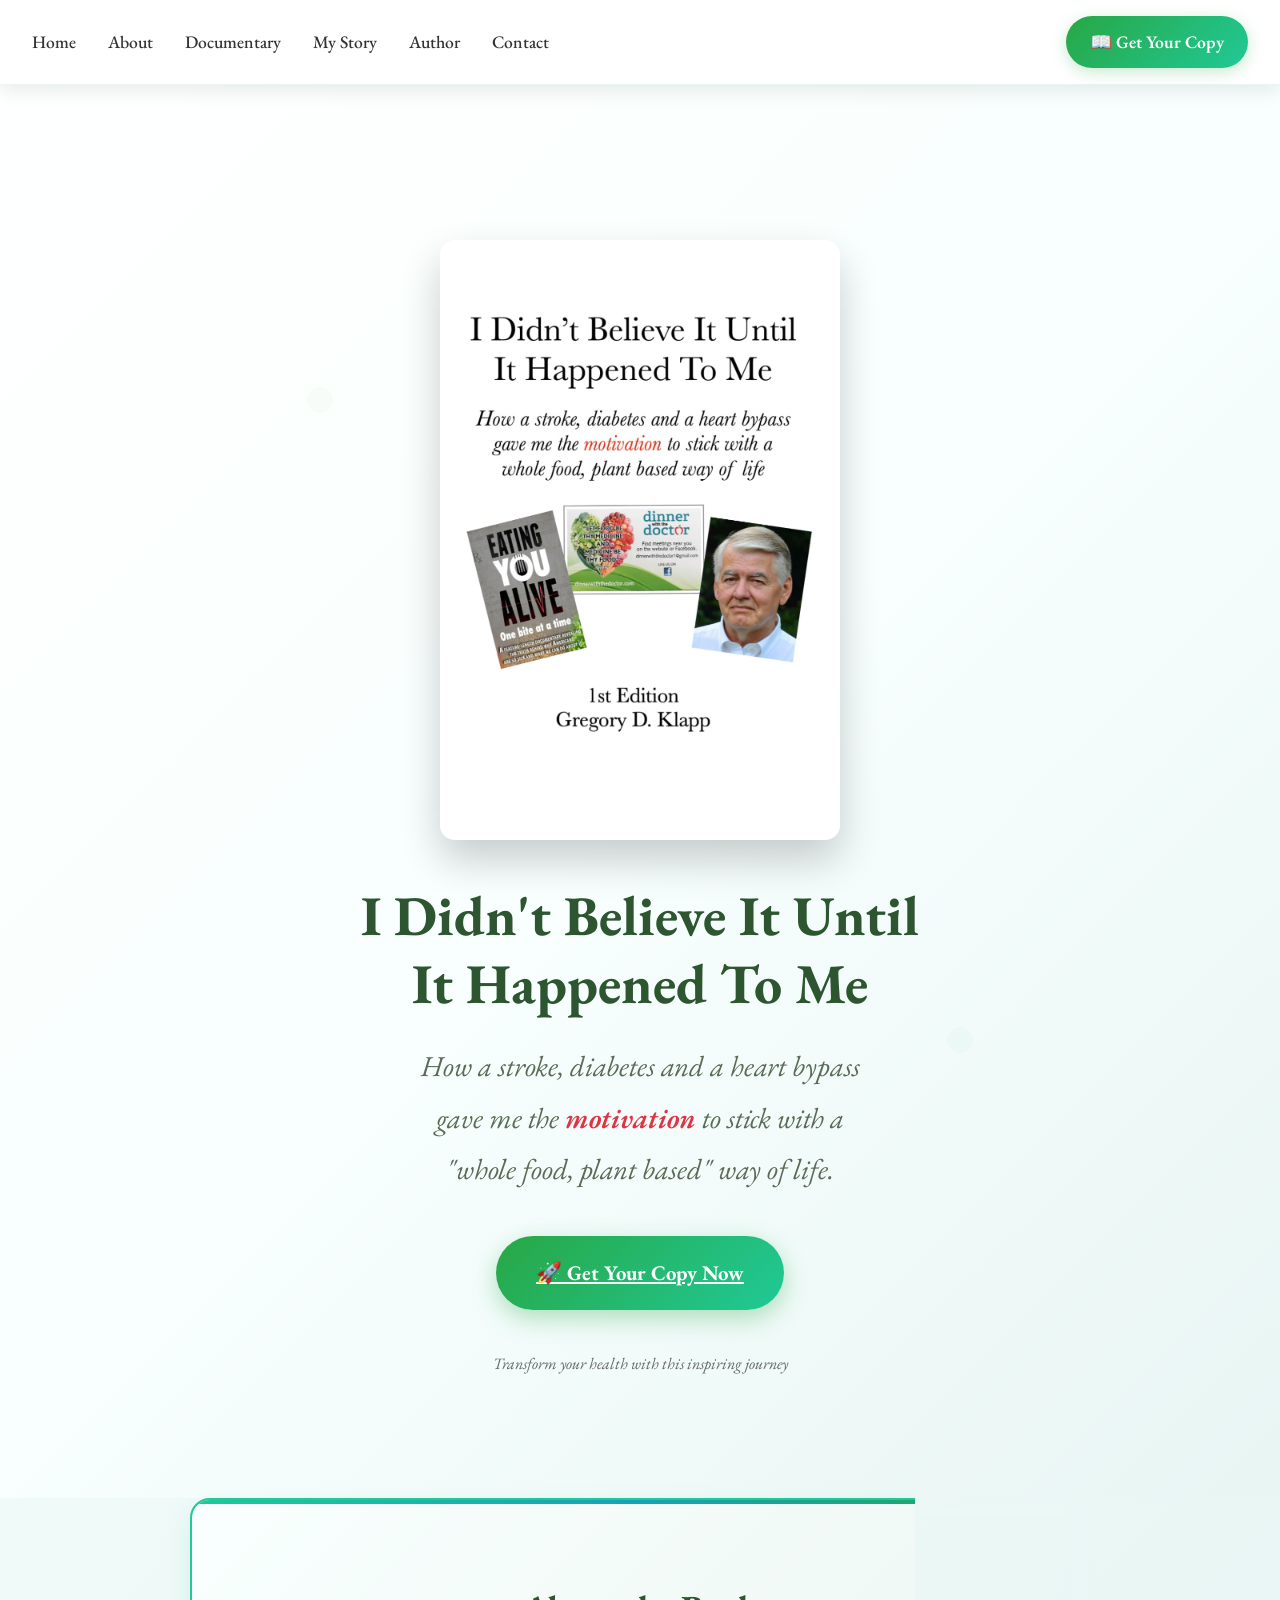
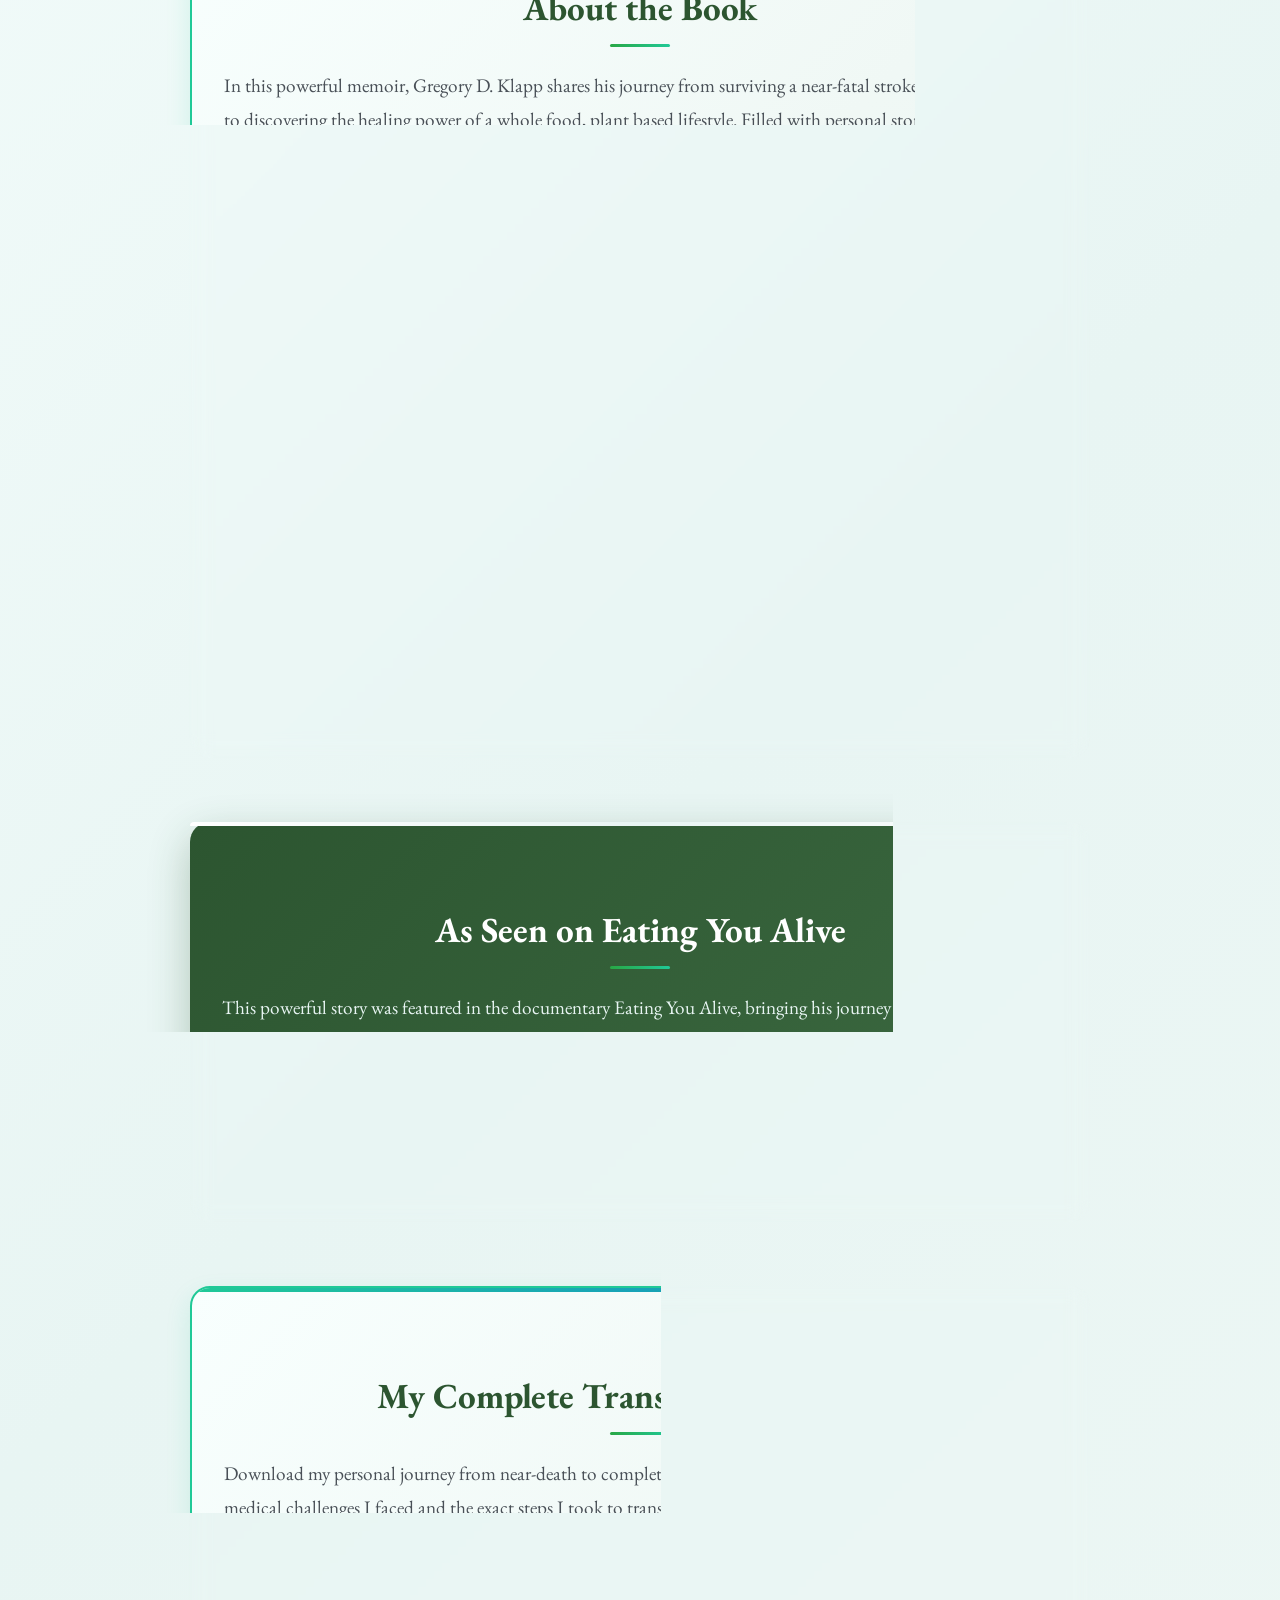
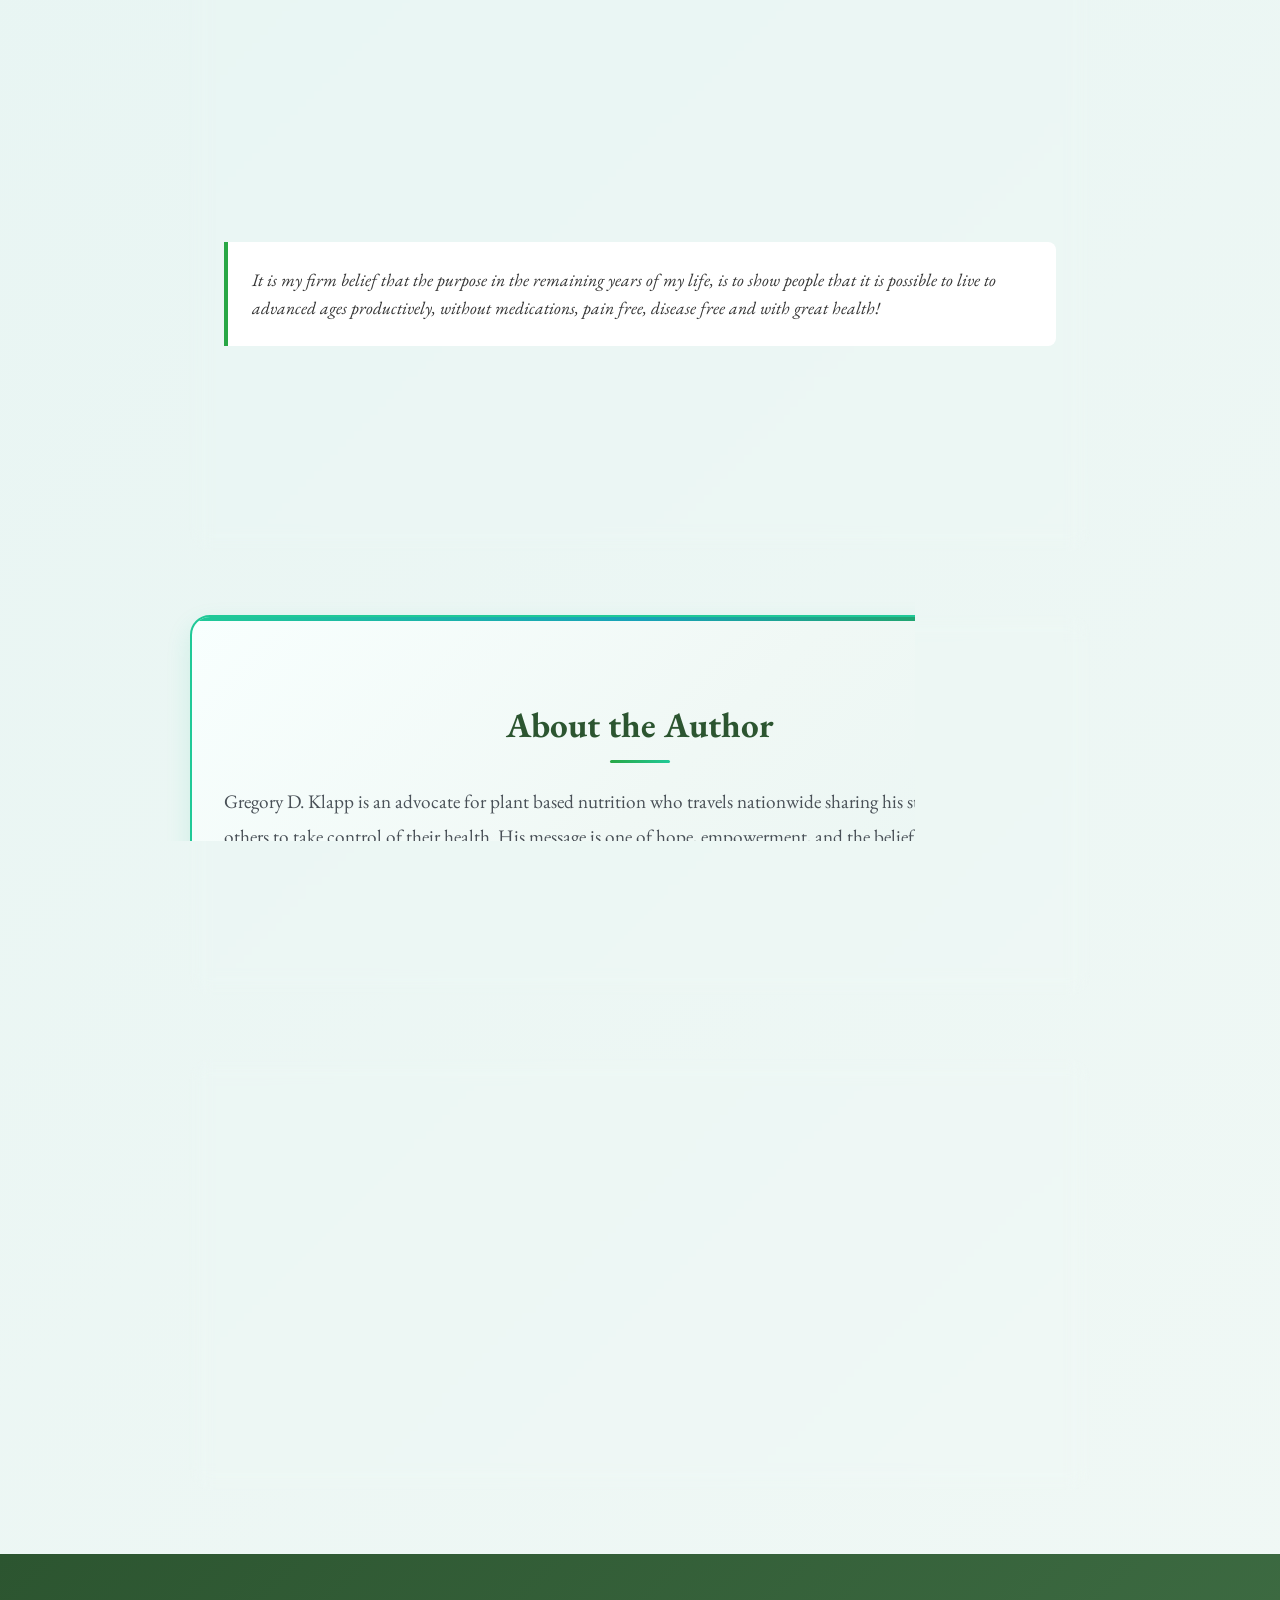
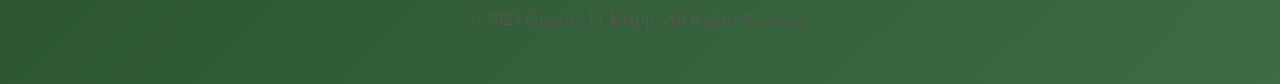
<file: index.html>
<!DOCTYPE html>
<html lang="en">
  <head>
    <meta charset="UTF-8" />
    <meta name="viewport" content="width=device-width, initial-scale=1.0" />
    <title>I Didn't Believe It Until It Happened To Me</title>

    <!-- Meta Description -->
    <meta
      name="description"
      content="How a stroke, diabetes and a heart bypass gave me the motivation to stick with a whole food, plant based way of life. Transform your health with this inspiring journey by Gregory D. Klapp."
    />

    <!-- Open Graph Meta Tags for Social Media -->
    <meta property="og:title" content="I Didn't Believe It Until It Happened To Me" />
    <meta
      property="og:description"
      content="How a stroke, diabetes and a heart bypass gave me the motivation to stick with a whole food, plant based way of life. Transform your health with this inspiring journey."
    />
    <meta property="og:image" content="https://gregklapp.com/assets/bookcover.jpg" />
    <meta property="og:url" content="https://gregklapp.com" />
    <meta property="og:type" content="website" />
    <meta property="og:site_name" content="Gregory D. Klapp" />

    <!-- Twitter Card Meta Tags -->
    <meta name="twitter:card" content="summary_large_image" />
    <meta name="twitter:title" content="I Didn't Believe It Until It Happened To Me" />
    <meta
      name="twitter:description"
      content="How a stroke, diabetes and a heart bypass gave me the motivation to stick with a whole food, plant based way of life."
    />
    <meta name="twitter:image" content="https://gregklapp.com/assets/bookcover.jpg" />

    <!-- Favicons -->
    <link rel="icon" type="image/x-icon" href="/assets/favicon.ico" />
    <link rel="icon" type="image/png" sizes="16x16" href="/assets/favicon-16x16.png" />
    <link rel="icon" type="image/png" sizes="32x32" href="/assets/favicon-32x32.png" />
    <link rel="apple-touch-icon" sizes="180x180" href="/assets/apple-touch-icon.png" />
    <link rel="icon" type="image/png" sizes="192x192" href="/assets/android-chrome-192x192.png" />
    <link rel="icon" type="image/png" sizes="512x512" href="/assets/android-chrome-512x512.png" />
    <link rel="manifest" href="/assets/site.webmanifest" />

    <!-- 1) Load the API -->
    <script src="https://www.youtube.com/iframe_api"></script>
    <!-- External CSS -->
    <link rel="stylesheet" href="styles.css" />
    <!-- Embed EB Garamond from Google Fonts -->
    <link
      href="https://fonts.googleapis.com/css2?family=EB+Garamond:ital,wght@0,400;1,400&display=swap"
      rel="stylesheet"
    />
  </head>
  <body>
    <nav>
      <div class="nav-links">
        <a href="#home">Home</a>
        <a href="#about">About</a>
        <a href="#documentary">Documentary</a>
        <a href="#story">My Story</a>
        <a href="#author">Author</a>
        <a href="#contact">Contact</a>
      </div>
      <a
        href="https://www.amazon.com/Didnt-Believe-Until-Happened-Me/dp/B0D57YGMNR/ref=sr_1_1"
        target="_blank"
        class="nav-cta"
        >📖 Get Your Copy</a
      >
    </nav>

    <header id="home">
      <img
        src="./assets/bookcover.jpg"
        alt="I Didn't Believe It Until It Happened To Me - Book Cover"
      />
      <h1 class="hero-title">I Didn't Believe It Until <br />It Happened To Me</h1>
      <p class="hero-subtitle">
        <em
          >How a stroke, diabetes and a heart bypass <br />gave me the
          <span class="red">motivation</span> to stick with a <br />"whole food, plant based" way of
          life.</em
        >
      </p>
      <div class="hero-cta-group">
        <a
          class="btn-primary"
          href="https://www.amazon.com/Didnt-Believe-Until-Happened-Me/dp/B0D57YGMNR/ref=sr_1_1"
          target="_blank"
          >🚀 Get Your Copy Now</a
        >
        <p class="hero-guarantee">Transform your health with this inspiring journey</p>
      </div>
    </header>

    <section id="about">
      <h2>About the Book</h2>
      <p>
        In this powerful memoir, Gregory D. Klapp shares his journey from surviving a near-fatal
        stroke and heart bypass to discovering the healing power of a whole food, plant based
        lifestyle. Filled with personal stories, practical tips, and scientific insights, this book
        is a guide for anyone seeking to transform their health and embrace new beginnings.
      </p>
      <audio
        id="book-review-audio"
        controls
        preload="metadata"
        style="width: 100%; margin: 1.5rem 0"
      >
        <source src="./assets/book-review.mp3" type="audio/mpeg" />
        Your browser does not support the audio element.
      </audio>
      <div class="reviewer-quotes">
        <div class="quote-item">
          <div class="quote-text">
            "His journey is really something else. The transformation is just huge."
          </div>
        </div>

        <div class="quote-item">
          <div class="quote-text">
            "Really makes you think... if Greg could reverse all that, what might be possible for
            you?"
          </div>
        </div>

        <div class="quote-item">
          <div class="quote-text">
            "Greg's story is such a powerful real world example of that kind of fundamental change
            being possible."
          </div>
        </div>
      </div>
    </section>

    <section id="documentary">
      <h2>As Seen on Eating You Alive</h2>
      <p>
        This powerful story was featured in the documentary Eating You Alive, bringing his journey
        and message to a wider audience.
      </p>
      <!-- 2) Place this where you want your player: -->
      <div id="yt-player"></div>
      <script>
        let player;
        function onYouTubeIframeAPIReady() {
          player = new YT.Player("yt-player", {
            // height will be set automatically via CSS/aspect-ratio
            videoId: "M8sGE5n-i1Q",
            playerVars: {
              autoplay: 0,
              start: 0,
              end: 285, // stop at 4:45
              controls: 1,
              modestbranding: 1,
            },
            events: {
              onStateChange: (e) => {
                // When the video "ends" (at 4:45)…
                if (e.data === YT.PlayerState.ENDED) {
                  player.seekTo(0); // jump back to 0
                  player.playVideo(); // and restart
                }
              },
            },
          });
        }
      </script>
      <p>
        <a href="https://www.eatingyoualive.com/" target="_blank"
          >Learn more about the documentary</a
        >
      </p>
    </section>

    <section id="story">
      <h2>My Complete Transformation Story</h2>
      <p>
        Download my personal journey from near-death to complete health recovery. This detailed
        account includes the medical challenges I faced and the exact steps I took to transform my
        life.
      </p>

      <div class="transformation-stats">
        <div class="stat-item">
          <span class="stat-number">245→165</span>
          <div class="stat-label">Weight Loss (lbs)</div>
        </div>
        <div class="stat-item">
          <span class="stat-number">18→0</span>
          <div class="stat-label">Medications</div>
        </div>
        <div class="stat-item">
          <span class="stat-number">100%</span>
          <div class="stat-label">Diabetes Reversed</div>
        </div>
        <div class="stat-item">
          <span class="stat-number">2 weeks</span>
          <div class="stat-label">To See Results</div>
        </div>
      </div>

      <div class="story-quote">
        It is my firm belief that the purpose in the remaining years of my life, is to show people
        that it is possible to live to advanced ages productively, without medications, pain free,
        disease free and with great health!
      </div>

      <p style="text-align: center; margin-top: 2rem">
        <a href="./assets/Facebook promo 2.pdf" class="btn-download" target="_blank"
          >Download My Complete Story</a
        >
      </p>
    </section>
    <section id="author">
      <h2>About the Author</h2>
      <p>
        Gregory D. Klapp is an advocate for plant based nutrition who travels nationwide sharing his
        story and inspiring others to take control of their health. His message is one of hope,
        empowerment, and the belief that change is possible at any stage of life.
      </p>
    </section>
    <section id="contact">
      <h2>Contact</h2>
      <p>For book orders, speaking engagements, or media inquiries, please email:</p>
      <div class="section-cta">
        <a class="btn btn-secondary" href="mailto:book@gregklapp.com">book@gregklapp.com</a>
      </div>
    </section>

    <footer>
      <p>&copy; 2025 Gregory D. Klapp. All Rights Reserved.</p>
    </footer>
  </body>
</html>
<script>
  // Smooth scrolling for internal navigation links only
  document.querySelectorAll("nav a[href^='#']").forEach((anchor) => {
    anchor.addEventListener("click", function (e) {
      e.preventDefault();
      const targetId = this.getAttribute("href");
      const targetElement = document.querySelector(targetId);
      targetElement.scrollIntoView({
        behavior: "smooth",
        block: "start",
      });
    });
  });
</script>
</file>
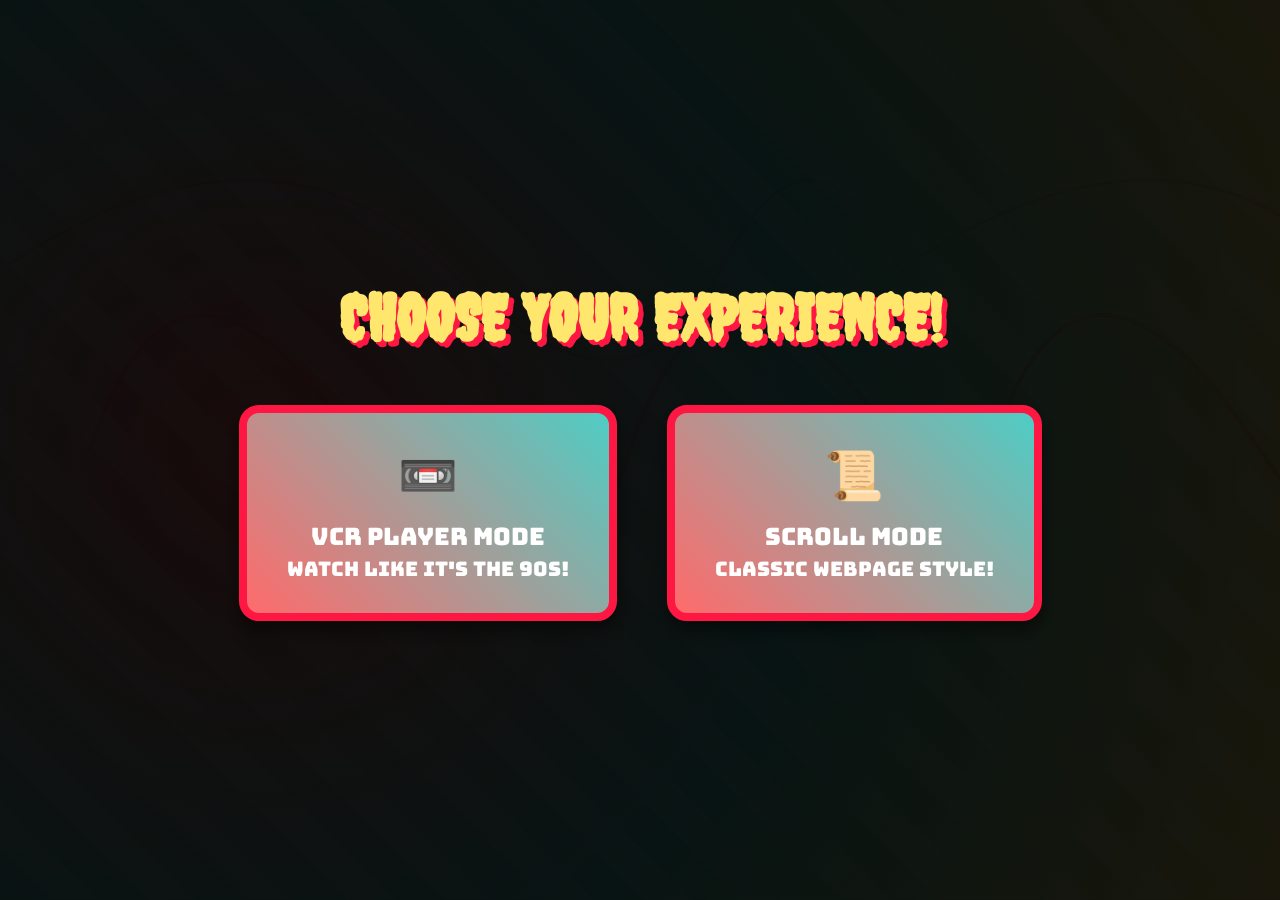
<file: birthday-ren-stimpy.html>
<!DOCTYPE html>
<html lang="en">
  <head>
    <meta charset="UTF-8" />
    <meta name="viewport" content="width=device-width, initial-scale=1.0" />
    <title>REN & STIMPY BIRTHDAY MADNESS! - HAPPY 73RD DAD!</title>
    
    <!-- Epic Favicon -->
    <link rel="icon" type="image/svg+xml" href="favicon.svg">
    <link rel="icon" type="image/png" sizes="32x32" href="assets/favicon-32x32.png">
    <link rel="icon" type="image/png" sizes="16x16" href="assets/favicon-16x16.png">
    <link rel="apple-touch-icon" sizes="180x180" href="assets/apple-touch-icon.png">
    <link rel="icon" type="image/x-icon" href="assets/favicon.ico">
    
    <!-- Epic Meta Tags for Social Sharing -->
    <meta name="description" content="🎂 EPIC 73rd Birthday Celebration! 🎂 Interactive Ren & Stimpy VCR Experience with classic episodes, VCR effects, and chaotic birthday madness! DON'T WIZ ON THE ELECTRIC FENCE! 📼⚡💀">
    
    <!-- Open Graph / Facebook -->
    <meta property="og:type" content="website">
    <meta property="og:url" content="https://gregklapp.com/birthday-ren-stimpy.html">
    <meta property="og:title" content="🎂 REN & STIMPY BIRTHDAY MADNESS! - HAPPY 73RD DAD! 🎂">
    <meta property="og:description" content="🎂 EPIC 73rd Birthday Celebration! 🎂 Interactive Ren & Stimpy VCR Experience with classic episodes, VCR effects, and chaotic birthday madness! DON'T WIZ ON THE ELECTRIC FENCE! 📼⚡💀">
    <meta property="og:image" content="https://gregklapp.com/assets/ren-stimpy-share.png">
    <meta property="og:image:width" content="1200">
    <meta property="og:image:height" content="630">
    <meta property="og:image:alt" content="Ren & Stimpy Birthday Madness - 73rd Birthday VCR Experience">
    
    <!-- Twitter -->
    <meta property="twitter:card" content="summary_large_image">
    <meta property="twitter:url" content="https://gregklapp.com/birthday-ren-stimpy.html">
    <meta property="twitter:title" content="🎂 REN & STIMPY BIRTHDAY MADNESS! - HAPPY 73RD DAD! 🎂">
    <meta property="twitter:description" content="🎂 EPIC 73rd Birthday Celebration! 🎂 Interactive Ren & Stimpy VCR Experience with classic episodes, VCR effects, and chaotic birthday madness! DON'T WIZ ON THE ELECTRIC FENCE! 📼⚡💀">
    <meta property="twitter:image" content="https://gregklapp.com/assets/ren-stimpy-share.png">
    
    <!-- WhatsApp / Telegram -->
    <meta property="og:site_name" content="Greg Klapp's Epic Birthday Experiences">
    <meta property="og:locale" content="en_US">
    
    <!-- Additional Epic Meta -->
    <meta name="author" content="Greg Klapp">
    <meta name="keywords" content="Ren and Stimpy, Birthday, 73rd, VCR, Interactive, Episodes, Nickelodeon, 90s, Nostalgia, Happy Happy Joy Joy, Electric Fence, Powdered Toast Man">
    <meta name="theme-color" content="#ff6b6b">
    
    <!-- iOS Safari -->
    <meta name="apple-mobile-web-app-capable" content="yes">
    <meta name="apple-mobile-web-app-status-bar-style" content="black-translucent">
    <meta name="apple-mobile-web-app-title" content="R&S Birthday Madness">

    <style>
      @import url("https://fonts.googleapis.com/css2?family=Creepster&family=Bungee&family=Modak&display=swap");

      * {
        margin: 0;
        padding: 0;
        box-sizing: border-box;
      }

      body {
        background: #ff6b6b;
        background-image: repeating-linear-gradient(
            45deg,
            transparent,
            transparent 35px,
            rgba(255, 255, 255, 0.1) 35px,
            rgba(255, 255, 255, 0.1) 70px
          ),
          radial-gradient(circle at 20% 50%, #ff6b6b 0%, #4ecdc4 50%, #ffe66d 100%);
        overflow-x: hidden;
        font-family: "Bungee", cursive;
        position: relative;
        min-height: 100vh;
        color: #000;
      }

      /* Mode Selection Screen */
      .mode-selection {
        position: fixed;
        top: 0;
        left: 0;
        width: 100%;
        height: 100%;
        background: rgba(0, 0, 0, 0.9);
        display: flex;
        align-items: center;
        justify-content: center;
        z-index: 1000;
        flex-direction: column;
      }

      .mode-title {
        font-family: "Creepster", cursive;
        font-size: 4rem;
        color: #ffe66d;
        text-shadow: 5px 5px 0 #ff1744;
        margin-bottom: 50px;
        text-align: center;
        animation: modeGlow 2s infinite alternate;
      }

      @keyframes modeGlow {
        0% {
          text-shadow: 5px 5px 0 #ff1744;
        }
        100% {
          text-shadow: 5px 5px 0 #ff1744, 0 0 30px #ffe66d;
        }
      }

      .mode-buttons {
        display: flex;
        gap: 50px;
        flex-wrap: wrap;
        justify-content: center;
      }

      .mode-button {
        background: linear-gradient(45deg, #ff6b6b, #4ecdc4);
        border: 8px solid #ff1744;
        border-radius: 20px;
        padding: 30px 40px;
        font-family: "Bungee", cursive;
        font-size: 1.5rem;
        color: #fff;
        cursor: pointer;
        transition: all 0.3s;
        text-align: center;
        min-width: 250px;
        box-shadow: 0 10px 20px rgba(0, 0, 0, 0.5);
      }

      .mode-button:hover {
        transform: scale(1.1) rotate(2deg);
        box-shadow: 0 15px 30px rgba(0, 0, 0, 0.7);
      }

      .mode-button .mode-icon {
        font-size: 3rem;
        margin-bottom: 15px;
        display: block;
      }

      /* VCR Player Mode */
      .vcr-mode {
        display: none;
        position: relative;
        height: 100vh;
        overflow: hidden;
      }

      .vcr-screen {
        width: 80%;
        height: 70%;
        margin: 50px auto;
        background: #000;
        border: 20px solid #333;
        border-radius: 15px;
        position: relative;
        overflow: hidden;
      }

      .vcr-content {
        width: 100%;
        height: 100%;
        display: flex;
        align-items: center;
        justify-content: center;
        position: relative;
      }

      .vcr-element {
        display: none;
        width: 100%;
        height: 100%;
        padding: 40px;
        box-sizing: border-box;
        overflow-y: auto;
      }

      .vcr-element.active {
        display: block;
      }

      .vcr-remote {
        position: fixed;
        bottom: 20px;
        right: 20px;
        background: #333;
        border: 5px solid #666;
        border-radius: 15px;
        padding: 20px;
        display: flex;
        flex-direction: column;
        gap: 10px;
        z-index: 100;
      }

      .remote-button {
        background: #555;
        border: 2px solid #777;
        border-radius: 8px;
        padding: 10px 15px;
        color: #fff;
        font-family: monospace;
        font-size: 0.9rem;
        cursor: pointer;
        transition: all 0.2s;
      }

      .remote-button:hover {
        background: #777;
        transform: scale(1.05);
      }

      .remote-button:active {
        background: #999;
      }

      .vcr-counter {
        position: absolute;
        top: 10px;
        right: 20px;
        background: #000;
        color: #0f0;
        padding: 5px 10px;
        font-family: monospace;
        font-size: 1rem;
        border-radius: 5px;
      }

      /* Scroll Mode */
      .scroll-mode {
        display: none;
      }

      /* ===== MOBILE RESPONSIVE STYLES ===== */
      
      /* Mobile First Media Queries */
      @media (max-width: 768px) {
        /* Mode Selection Mobile */
        .mode-title {
          font-size: 2.5rem;
          margin-bottom: 30px;
          padding: 0 20px;
        }
        
        .mode-buttons {
          gap: 20px;
          padding: 0 20px;
        }
        
        .mode-button {
          min-width: 200px;
          padding: 20px 30px;
          font-size: 1.2rem;
        }
        
        .mode-button .mode-icon {
          font-size: 2rem;
          margin-bottom: 10px;
        }
        
        /* VCR Mode Mobile */
        .vcr-screen {
          width: 95%;
          height: 60%;
          margin: 20px auto;
          border: 10px solid #333;
        }
        
        .vcr-element {
          padding: 20px;
          font-size: 0.9rem;
        }
        
        .vcr-element h3 {
          font-size: 1.5rem !important;
        }
        
        .vcr-element p {
          font-size: 1rem !important;
        }
        
        /* VCR Remote Mobile */
        .vcr-remote {
          bottom: 10px;
          right: 10px;
          padding: 15px;
          gap: 8px;
        }
        
        .remote-button {
          padding: 12px 16px;
          font-size: 0.8rem;
          min-width: 80px;
        }
        
        .vcr-counter {
          top: 5px;
          right: 10px;
          font-size: 0.8rem;
          padding: 3px 8px;
        }
        
        /* Scroll Mode Mobile */
        .container {
          padding: 10px;
        }
        
        .happy-joy {
          font-size: 2.5rem;
          letter-spacing: 2px;
          line-height: 1.1;
        }
        
        .age-counter {
          font-size: 6rem;
        }
        
        .story-panel {
          margin: 20px 0;
          padding: 20px;
          border-radius: 20px;
          border-width: 5px;
        }
        
        .story-title {
          font-size: 1.5rem;
          line-height: 1.3;
        }
        
        .story-text {
          font-size: 1rem;
          line-height: 1.5;
        }
        
        /* YouTube Embeds Mobile */
        .youtube-embed {
          margin: 15px 0;
        }
        
        .youtube-embed iframe {
          width: 100% !important;
          height: 200px !important;
        }
        
        /* VCR Size YouTube Mobile */
        .youtube-embed.vcr-size iframe {
          width: 100% !important;
          height: 180px !important;
        }
        
        /* Floating Elements Mobile - Reduce for Performance */
        .gross-floater {
          font-size: 1.5rem;
          opacity: 0.3;
        }
        
        .floater {
          font-size: 1.5rem;
          opacity: 0.4;
        }
        
        /* VCR Effects Mobile */
        .vcr-scan-lines,
        .vcr-static,
        .vcr-ff-text {
          display: block; /* Keep effects on mobile */
        }
        
        /* Health Journey Mobile */
        .health-journey {
          padding: 15px;
        }
        
        .health-journey h2 {
          font-size: 1.8rem !important;
        }
        
        .health-journey p {
          font-size: 1rem !important;
        }
        
        /* Log Section Mobile */
        .log-section {
          padding: 15px;
        }
        
        .log-text {
          font-size: 1.5rem !important;
        }
        
        /* Electric Fence Mobile */
        .electric-fence h3 {
          font-size: 1.5rem !important;
        }
        
        /* Toast Logo Mobile */
        .toast-logo {
          width: 80px !important;
          height: 80px !important;
        }
        
        /* Happy Joy Section Mobile */
        .happy-joy-text {
          font-size: 2rem !important;
        }
        
        /* VCR Display Mobile */
        .vcr-display {
          padding: 15px;
          font-size: 0.9rem;
        }
        
        /* Missing Poster Mobile */
        .missing-poster {
          padding: 15px;
        }
        
        .missing-poster h3 {
          font-size: 1.3rem !important;
        }
        
        /* History Eraser Button Mobile */
        .history-eraser {
          width: 80px !important;
          height: 80px !important;
          font-size: 1rem !important;
        }
      }
      
      /* Small Mobile Phones */
      @media (max-width: 480px) {
        .mode-title {
          font-size: 2rem;
        }
        
        .mode-button {
          min-width: 150px;
          padding: 15px 20px;
          font-size: 1rem;
        }
        
        .happy-joy {
          font-size: 2rem;
        }
        
        .age-counter {
          font-size: 4rem;
        }
        
        .vcr-screen {
          height: 50%;
        }
        
        .vcr-element {
          padding: 15px;
        }
        
        .youtube-embed iframe {
          height: 150px !important;
        }
        
        .vcr-remote {
          bottom: 5px;
          right: 5px;
          padding: 10px;
        }
        
        .remote-button {
          padding: 8px 12px;
          font-size: 0.7rem;
          min-width: 60px;
        }
      }
      
      /* Landscape Mobile */
      @media (max-width: 768px) and (orientation: landscape) {
        .vcr-screen {
          height: 80%;
        }
        
        .vcr-remote {
          flex-direction: row;
          bottom: 10px;
          right: 50%;
          transform: translateX(50%);
        }
      }
      
      /* Touch Improvements */
      @media (hover: none) and (pointer: coarse) {
        .mode-button:hover {
          transform: none;
        }
        
        .story-panel:hover {
          transform: none;
        }
        
        .remote-button:hover {
          background: #555;
          transform: none;
        }
        
        /* Make touch targets larger */
        .remote-button {
          min-height: 44px;
          min-width: 44px;
        }
        
        .mode-button {
          min-height: 60px;
        }
        
        .history-eraser {
          min-width: 60px !important;
          min-height: 60px !important;
        }
      }

      /* Enhanced veiny overlay */
      body::before {
        content: "";
        position: fixed;
        top: 0;
        left: 0;
        width: 100%;
        height: 100%;
        background: url('data:image/svg+xml,<svg xmlns="http://www.w3.org/2000/svg" viewBox="0 0 100 100"><path d="M10,50 Q20,20 40,50 T70,50 T100,50" stroke="%23FF1744" stroke-width="0.5" fill="none" opacity="0.3"/><path d="M0,30 Q30,10 50,30 T80,30 T100,30" stroke="%23D50000" stroke-width="0.3" fill="none" opacity="0.2"/></svg>')
          repeat;
        pointer-events: none;
        z-index: 1;
        opacity: 0.5;
        animation: pulseVeins 2s infinite alternate;
      }

      @keyframes pulseVeins {
        0% {
          opacity: 0.5;
        }
        100% {
          opacity: 0.7;
        }
      }

      /* TV Scan Lines */
      body::after {
        content: "";
        position: fixed;
        top: 0;
        left: 0;
        width: 100%;
        height: 100%;
        background: repeating-linear-gradient(
          0deg,
          rgba(0, 0, 0, 0.15),
          rgba(0, 0, 0, 0.15) 1px,
          transparent 1px,
          transparent 2px
        );
        pointer-events: none;
        z-index: 1;
        opacity: 0.3;
      }

      /* Gross floating elements */
      .gross-floater {
        position: fixed;
        animation: grossFloat 15s infinite ease-in-out;
        z-index: 0;
        opacity: 0.6;
        font-size: 2rem;
      }

      @keyframes grossFloat {
        0% {
          transform: translateY(100vh) scale(1) rotate(0deg);
        }
        50% {
          transform: translateY(50vh) scale(1.5) rotate(180deg);
        }
        100% {
          transform: translateY(0) scale(1) rotate(360deg);
        }
      }

      /* Bulging veins on hover */
      .story-panel:hover::before {
        content: "";
        position: absolute;
        top: 0;
        left: 0;
        width: 100%;
        height: 100%;
        background: radial-gradient(circle, rgba(213, 0, 0, 0.3), transparent);
        animation: bulge 1s infinite alternate;
      }

      @keyframes bulge {
        0% {
          transform: scale(1);
        }
        100% {
          transform: scale(1.2);
        }
      }

      .container {
        max-width: 1200px;
        margin: 0 auto;
        padding: 20px;
        position: relative;
        z-index: 2;
      }

      /* Epic Title with parallax */
      .main-title {
        text-align: center;
        margin: 50px 0;
        position: relative;
        perspective: 1000px;
      }

      .happy-joy {
        font-family: "Creepster", cursive;
        font-size: 5rem;
        color: #ffe66d;
        text-shadow: 5px 5px 0 #ff1744, 10px 10px 0 #d50000, 15px 15px 20px rgba(0, 0, 0, 0.5);
        letter-spacing: 8px;
        transform-style: preserve-3d;
        animation: titleWobble 1s infinite alternate;
      }

      @keyframes titleWobble {
        0% {
          transform: rotateY(-10deg) rotateX(5deg);
        }
        100% {
          transform: rotateY(10deg) rotateX(-5deg);
        }
      }

      .age-counter {
        font-family: "Modak", cursive;
        font-size: 12rem;
        color: #4ecdc4;
        text-align: center;
        text-shadow: 0 0 20px #ff1744, 0 0 40px #ff1744;
        animation: throbExplode 2s infinite;
      }

      @keyframes throbExplode {
        0%,
        100% {
          transform: scale(1);
          filter: brightness(1);
        }
        50% {
          transform: scale(1.1);
          filter: brightness(1.5);
        }
      }

      /* Epic Story Panels with flip animation */
      .story-panel {
        background: #ffe66d;
        border: 10px solid #ff1744;
        border-radius: 40px;
        padding: 30px;
        margin: 40px 0;
        position: relative;
        box-shadow: inset 0 0 40px rgba(0, 0, 0, 0.3), 0 20px 40px rgba(0, 0, 0, 0.5);
        perspective: 1000px;
        cursor: pointer;
        transition: all 0.5s;
        display: block;
        min-height: 200px;
        z-index: 2;
      }

      .story-panel:hover {
        transform: scale(1.05) rotate(2deg);
      }

      .story-content {
        transition: transform 0.6s;
        transform-style: preserve-3d;
        position: relative;
        height: 100%;
      }

      .story-panel.flipped .story-content {
        transform: rotateY(180deg);
      }

      .story-front,
      .story-back {
        backface-visibility: hidden;
        position: absolute;
        width: 100%;
        left: 0;
        top: 0;
        padding: 20px;
        box-sizing: border-box;
        word-wrap: break-word;
        hyphens: auto;
        overflow-wrap: break-word;
      }

      .story-back {
        transform: rotateY(180deg);
        color: #ff1744;
        font-weight: bold;
      }

      .story-title {
        font-family: "Creepster", cursive;
        font-size: 2rem;
        color: #d50000;
        margin-bottom: 15px;
        line-height: 1.2;
      }

      .story-text {
        font-size: 1.1rem;
        line-height: 1.4;
        margin-bottom: 10px;
      }

      /* Video Panel Special Styling */
      .video-panel {
        z-index: 10;
        position: relative;
      }

      .video-panel iframe {
        z-index: 11;
        position: relative;
      }

      /* Creative Episode Elements */

      /* LOG! LOG! LOG! */
      .log-section {
        background: #8b4513;
        background-image: repeating-linear-gradient(
            90deg,
            #654321 0,
            #654321 20px,
            #8b4513 20px,
            #8b4513 40px
          ),
          radial-gradient(ellipse at center, #8b4513, #654321);
        padding: 40px;
        margin: 30px 0;
        border-radius: 100px;
        text-align: center;
        position: relative;
        transform: rotate(2deg);
        box-shadow: 0 20px 40px rgba(0, 0, 0, 0.5);
      }

      .log-text {
        font-size: 3rem;
        color: #ffe66d;
        text-shadow: 3px 3px 0 #000;
        animation: logShake 0.2s infinite;
        font-family: "Creepster", cursive;
      }

      @keyframes logShake {
        0%,
        100% {
          transform: translateX(0);
        }
        25% {
          transform: translateX(-5px);
        }
        75% {
          transform: translateX(5px);
        }
      }

      /* VCR Display */
      .vcr-display {
        background: #000;
        border: 8px solid #333;
        border-radius: 15px;
        padding: 20px;
        margin: 30px 0;
        color: #0f0;
        font-family: monospace;
        text-align: center;
        position: relative;
        box-shadow: 0 0 30px #0f0;
        animation: vcrFlicker 2s infinite;
      }

      @keyframes vcrFlicker {
        0%,
        100% {
          opacity: 1;
        }
        50% {
          opacity: 0.8;
        }
      }

      .vcr-display::before {
        content: "VCR";
        position: absolute;
        top: -15px;
        left: 20px;
        background: #000;
        color: #0f0;
        padding: 5px 10px;
        font-size: 0.8rem;
      }

      @keyframes blink {
        0%,
        50% {
          opacity: 1;
        }
        51%,
        100% {
          opacity: 0;
        }
      }

      /* Electric Fence Warning */
      .electric-fence {
        background: #ffff00;
        border: 10px solid #ff0000;
        border-style: dashed;
        padding: 30px;
        margin: 30px 0;
        text-align: center;
        position: relative;
        transform: rotate(-1deg);
        animation: electricPulse 1s infinite;
      }

      @keyframes electricPulse {
        0%,
        100% {
          box-shadow: 0 0 20px #ff0000;
        }
        50% {
          box-shadow: 0 0 40px #ff0000, inset 0 0 20px #ff0000;
        }
      }

      .electric-fence::before {
        content: "⚡ DANGER ⚡";
        position: absolute;
        top: -20px;
        left: 50%;
        transform: translateX(-50%);
        background: #ff0000;
        color: #ffff00;
        padding: 5px 15px;
        font-weight: bold;
        font-size: 1.2rem;
      }

      /* Powdered Toast Superhero Logo */
      .toast-logo {
        background: radial-gradient(circle, #daa520, #b8860b);
        border: 8px solid #8b4513;
        border-radius: 50%;
        width: 200px;
        height: 200px;
        margin: 30px auto;
        display: flex;
        align-items: center;
        justify-content: center;
        position: relative;
        animation: toastSpin 3s linear infinite;
      }

      @keyframes toastSpin {
        0% {
          transform: rotate(0deg);
        }
        100% {
          transform: rotate(360deg);
        }
      }

      .toast-logo::before {
        content: "PTM";
        font-size: 3rem;
        font-weight: bold;
        color: #8b4513;
        text-shadow: 2px 2px 0 #fff;
        font-family: "Creepster", cursive;
      }

      /* Dental Nightmare */
      .dental-nightmare {
        background: #ff69b4;
        border: 10px solid #ff1493;
        border-radius: 30px;
        padding: 30px;
        margin: 30px 0;
        text-align: center;
        position: relative;
        animation: toothache 0.5s infinite alternate;
      }

      @keyframes toothache {
        0% {
          transform: scale(1) rotate(-1deg);
        }
        100% {
          transform: scale(1.05) rotate(1deg);
        }
      }

      .dental-nightmare::before {
        content: "🦷 😱 🦷";
        position: absolute;
        top: -25px;
        left: 50%;
        transform: translateX(-50%);
        background: #ff1493;
        padding: 10px 20px;
        border-radius: 20px;
        font-size: 1.5rem;
      }

      /* Missing Poster */
      .missing-poster {
        background: #fff;
        border: 5px solid #000;
        padding: 20px;
        margin: 30px 0;
        text-align: center;
        position: relative;
        transform: rotate(-2deg);
        box-shadow: 0 10px 20px rgba(0, 0, 0, 0.3);
        font-family: "Courier New", monospace;
        color: #000;
      }

      .missing-poster::before {
        content: "MISSING";
        position: absolute;
        top: -15px;
        left: 50%;
        transform: translateX(-50%);
        background: #ff0000;
        color: #fff;
        padding: 5px 15px;
        font-weight: bold;
        font-size: 1.2rem;
      }

      .missing-poster::after {
        content: "📌";
        position: absolute;
        top: -10px;
        right: 20px;
        font-size: 2rem;
        transform: rotate(45deg);
      }

      /* Space Madness - History Eraser Button */
      .history-eraser {
        background: radial-gradient(circle, #ff0000, #8b0000);
        border: 15px solid #000;
        border-radius: 50%;
        width: 250px;
        height: 250px;
        margin: 40px auto;
        display: flex;
        align-items: center;
        justify-content: center;
        position: relative;
        cursor: pointer;
        box-shadow: inset -10px -10px 20px rgba(0, 0, 0, 0.5), 0 20px 40px rgba(0, 0, 0, 0.5);
        animation: buttonPulse 2s infinite;
      }

      @keyframes buttonPulse {
        0%,
        100% {
          transform: scale(1);
        }
        50% {
          transform: scale(1.05);
        }
      }

      .history-eraser::before {
        content: "HISTORY ERASER BUTTON";
        position: absolute;
        top: -30px;
        left: 50%;
        transform: translateX(-50%);
        background: #000;
        color: #fff;
        padding: 5px 15px;
        font-size: 0.9rem;
        font-weight: bold;
        white-space: nowrap;
      }

      .history-eraser:hover {
        animation: buttonThrob 0.3s infinite;
      }

      @keyframes buttonThrob {
        0%,
        100% {
          transform: scale(1);
        }
        50% {
          transform: scale(1.1);
        }
      }

      /* Happy Happy Joy Joy */
      .happy-joy-section {
        background: linear-gradient(45deg, #ff6b6b, #4ecdc4, #ffe66d, #ff6b6b);
        background-size: 300% 300%;
        animation: happyGradient 3s ease infinite;
        border: 10px solid #ff1744;
        border-radius: 30px;
        padding: 40px;
        margin: 30px 0;
        text-align: center;
        position: relative;
        overflow: hidden;
      }

      @keyframes happyGradient {
        0% {
          background-position: 0% 50%;
        }
        50% {
          background-position: 100% 50%;
        }
        100% {
          background-position: 0% 50%;
        }
      }

      .happy-joy-text {
        font-family: "Creepster", cursive;
        font-size: 3rem;
        color: #fff;
        text-shadow: 3px 3px 0 #000;
        animation: joyBounce 0.5s infinite alternate;
      }

      @keyframes joyBounce {
        0% {
          transform: translateY(0) scale(1);
        }
        100% {
          transform: translateY(-10px) scale(1.1);
        }
      }

      /* Rubber Nipple Salesmen */
      .rubber-nipple {
        background: #ffc0cb;
        border: 8px solid #ff69b4;
        border-radius: 20px;
        padding: 30px;
        margin: 30px 0;
        text-align: center;
        position: relative;
        animation: nippleWiggle 1s infinite;
      }

      @keyframes nippleWiggle {
        0%,
        100% {
          transform: rotate(-1deg);
        }
        50% {
          transform: rotate(1deg);
        }
      }

      .rubber-nipple::before {
        content: "🍼";
        position: absolute;
        top: -20px;
        left: 50%;
        transform: translateX(-50%);
        font-size: 3rem;
        background: #ff69b4;
        border-radius: 50%;
        padding: 10px;
      }

      /* Sven Hoek Cousin */
      .sven-section {
        background: #90ee90;
        border: 10px dotted #006400;
        border-radius: 25px;
        padding: 30px;
        margin: 30px 0;
        text-align: center;
        position: relative;
        animation: svenBounce 2s infinite ease-in-out;
      }

      @keyframes svenBounce {
        0%,
        100% {
          transform: translateY(0);
        }
        50% {
          transform: translateY(-15px);
        }
      }

      .sven-section::before {
        content: "🤪";
        position: absolute;
        top: -25px;
        left: 50%;
        transform: translateX(-50%);
        font-size: 3rem;
        background: #006400;
        border-radius: 50%;
        padding: 10px;
      }

      /* Jerry the Bellybutton Elf */
      .bellybutton-elf {
        background: #dda0dd;
        border: 8px solid #8b008b;
        border-radius: 50px;
        padding: 25px;
        margin: 30px 0;
        text-align: center;
        position: relative;
        animation: elfTwinkle 1.5s infinite;
      }

      @keyframes elfTwinkle {
        0%,
        100% {
          box-shadow: 0 0 20px #8b008b;
        }
        50% {
          box-shadow: 0 0 40px #8b008b, inset 0 0 20px #8b008b;
        }
      }

      .bellybutton-elf::before {
        content: "🧚‍♂️";
        position: absolute;
        top: -20px;
        left: 50%;
        transform: translateX(-50%);
        font-size: 2.5rem;
        background: #8b008b;
        border-radius: 50%;
        padding: 8px;
      }

      /* Stimpy's Invention */
      .invention-section {
        background: linear-gradient(135deg, #ffd700, #ffb347);
        border: 12px solid #ff4500;
        border-radius: 15px;
        padding: 30px;
        margin: 30px 0;
        text-align: center;
        position: relative;
        animation: inventionSpark 2s infinite;
      }

      @keyframes inventionSpark {
        0%,
        100% {
          transform: scale(1);
          filter: brightness(1);
        }
        50% {
          transform: scale(1.02);
          filter: brightness(1.2);
        }
      }

      .invention-section::before {
        content: "⚡🔬⚡";
        position: absolute;
        top: -25px;
        left: 50%;
        transform: translateX(-50%);
        font-size: 2rem;
        background: #ff4500;
        border-radius: 20px;
        padding: 8px 15px;
      }

      /* Health Journey - Epic Version */
      .health-journey {
        background: linear-gradient(135deg, #4ecdc4, #ffe66d);
        padding: 50px;
        margin: 50px 0;
        border-radius: 50px;
        border: 15px dashed #ff1744;
        text-align: center;
        position: relative;
        overflow: hidden;
      }

      .health-journey::before {
        content: "";
        position: absolute;
        top: -50%;
        left: -50%;
        width: 200%;
        height: 200%;
        background: radial-gradient(circle, transparent, rgba(255, 255, 255, 0.3));
        animation: healthPulse 3s infinite;
      }

      @keyframes healthPulse {
        0% {
          transform: scale(1);
        }
        50% {
          transform: scale(1.2);
        }
        100% {
          transform: scale(1);
        }
      }

      .health-title {
        font-family: "Modak", cursive;
        font-size: 4rem;
        color: #d50000;
        margin-bottom: 30px;
        text-shadow: 0 0 10px #ffe66d;
      }

      /* VCR Button - Enhanced */
      .vcr-button {
        display: block;
        width: 300px;
        height: 100px;
        margin: 40px auto;
        background: #000;
        color: #0f0;
        font-family: monospace;
        font-size: 2rem;
        border: 8px solid #0f0;
        cursor: pointer;
        position: relative;
        overflow: hidden;
        transition: all 0.3s;
        box-shadow: 0 0 30px #0f0;
        animation: vcrGlow 1.5s infinite alternate;
      }

      @keyframes vcrGlow {
        0% {
          box-shadow: 0 0 10px #0f0;
        }
        100% {
          box-shadow: 0 0 40px #0f0;
        }
      }

      .vcr-button:hover {
        transform: scale(1.1);
      }

      .vcr-text {
        position: absolute;
        top: 50%;
        left: 50%;
        transform: translate(-50%, -50%);
      }

      /* More Floating Elements */
      .floater {
        position: fixed;
        font-size: 3rem;
        animation: floatChaotic 10s infinite linear;
        z-index: 0;
        opacity: 0.8;
      }

      @keyframes floatChaotic {
        0% {
          transform: translateY(100vh) rotate(0deg);
        }
        25% {
          transform: translateY(75vh) rotate(90deg) scale(1.2);
        }
        50% {
          transform: translateY(50vh) rotate(180deg) scale(0.8);
        }
        75% {
          transform: translateY(25vh) rotate(270deg) scale(1.2);
        }
        100% {
          transform: translateY(-10vh) rotate(360deg) scale(1);
        }
      }

      .floater1 {
        left: 5%;
        animation-delay: 0s;
      }
      .floater2 {
        left: 20%;
        animation-delay: 1s;
      }
      .floater3 {
        left: 35%;
        animation-delay: 2s;
      }
      .floater4 {
        left: 50%;
        animation-delay: 3s;
      }
      .floater5 {
        left: 65%;
        animation-delay: 4s;
      }
      .floater6 {
        left: 80%;
        animation-delay: 5s;
      }
      .floater7 {
        left: 95%;
        animation-delay: 6s;
      }

      /* Responsive */
      @media (max-width: 768px) {
        .happy-joy {
          font-size: 3rem;
        }
        .age-counter {
          font-size: 8rem;
        }
        .story-panel {
          padding: 25px;
        }
        .health-title {
          font-size: 2.5rem;
        }
        .vcr-button {
          width: 200px;
          height: 70px;
          font-size: 1.5rem;
        }
        .mode-button {
          min-width: 200px;
          padding: 20px 30px;
          font-size: 1.2rem;
        }
        .mode-title {
          font-size: 2.5rem;
        }
        .vcr-screen {
          width: 95%;
          height: 60%;
        }
      }

      /* YouTube iframe styling */
      .youtube-embed {
        margin-top: 20px;
        text-align: center;
      }

      .youtube-embed iframe {
        border-radius: 10px;
        border: 3px solid #ff1744;
        box-shadow: 0 5px 15px rgba(0, 0, 0, 0.3);
      }

      /* VCR mode YouTube embeds - smaller */
      .vcr-element .youtube-embed iframe {
        width: 320px;
        height: 180px;
      }

      /* Scroll mode YouTube embeds - larger */
      .scroll-mode .youtube-embed iframe {
        width: 560px;
        height: 315px;
      }

      /* Responsive for mobile */
      @media (max-width: 768px) {
        .vcr-element .youtube-embed iframe,
        .scroll-mode .youtube-embed iframe {
          width: 100%;
          max-width: 350px;
          height: 200px;
        }
      }

      /* VCR Scan Lines Effect */
      .vcr-scan-lines {
        position: absolute;
        top: 0;
        left: 0;
        width: 100%;
        height: 100%;
        pointer-events: none;
        z-index: 20;
        opacity: 0;
        background: repeating-linear-gradient(
          0deg,
          transparent,
          transparent 2px,
          rgba(255, 255, 255, 0.1) 2px,
          rgba(255, 255, 255, 0.1) 4px,
          transparent 4px,
          transparent 6px,
          rgba(0, 0, 0, 0.1) 6px,
          rgba(0, 0, 0, 0.1) 8px
        );
        animation: scanlines 0.1s linear infinite;
      }

      .vcr-scan-lines.active {
        opacity: 1;
        animation: scanlines 0.1s linear infinite, fadeInOut 1.5s ease-in-out;
      }

      @keyframes scanlines {
        0% {
          transform: translateY(0px);
        }
        100% {
          transform: translateY(8px);
        }
      }

      @keyframes fadeInOut {
        0% {
          opacity: 0;
        }
        20% {
          opacity: 0.8;
        }
        80% {
          opacity: 0.8;
        }
        100% {
          opacity: 0;
        }
      }

      /* VCR Static Effect */
      .vcr-static {
        position: absolute;
        top: 0;
        left: 0;
        width: 100%;
        height: 100%;
        pointer-events: none;
        z-index: 19;
        opacity: 0;
        background: 
          radial-gradient(circle at 20% 80%, transparent 20%, rgba(255,255,255,0.1) 21%, rgba(255,255,255,0.1) 29%, transparent 30%, transparent),
          radial-gradient(circle at 80% 20%, transparent 20%, rgba(255,255,255,0.1) 21%, rgba(255,255,255,0.1) 29%, transparent 30%, transparent),
          radial-gradient(circle at 40% 40%, transparent 20%, rgba(255,255,255,0.05) 21%, rgba(255,255,255,0.05) 29%, transparent 30%, transparent);
        background-size: 50px 50px, 30px 30px, 70px 70px;
      }

      .vcr-static.active {
        opacity: 1;
        animation: staticNoise 0.2s linear infinite, fadeInOut 1.5s ease-in-out;
      }

      @keyframes staticNoise {
        0% {
          background-position: 0 0, 10px 10px, -5px -5px;
        }
        25% {
          background-position: 5px 2px, 15px 8px, -2px -8px;
        }
        50% {
          background-position: -3px 5px, 8px 15px, -8px -2px;
        }
        75% {
          background-position: 2px -2px, 12px 5px, -5px -10px;
        }
        100% {
          background-position: 0 0, 10px 10px, -5px -5px;
        }
      }

      /* FF/REW Text Effect */
      .vcr-ff-text {
        position: absolute;
        top: 50%;
        left: 50%;
        transform: translate(-50%, -50%);
        font-family: 'Courier New', monospace;
        font-size: 3rem;
        font-weight: bold;
        color: #0f0;
        text-shadow: 2px 2px 0 #000;
        z-index: 21;
        opacity: 0;
        pointer-events: none;
      }

      .vcr-ff-text.active {
        opacity: 1;
        animation: blinkText 0.3s linear infinite, fadeInOut 1.5s ease-in-out;
      }

      @keyframes blinkText {
        0%, 50% {
          opacity: 1;
        }
        51%, 100% {
          opacity: 0.3;
        }
      }
    </style>
  </head>
  <body>
    <!-- Mode Selection Screen -->
    <div class="mode-selection" id="modeSelection">
      <h1 class="mode-title">CHOOSE YOUR EXPERIENCE!</h1>
      <div class="mode-buttons">
        <div class="mode-button" onclick="selectMode('vcr')">
          <span class="mode-icon">📼</span>
          VCR PLAYER MODE<br />
          <small>Watch like it's the 90s!</small>
        </div>
        <div class="mode-button" onclick="selectMode('scroll')">
          <span class="mode-icon">📜</span>
          SCROLL MODE<br />
          <small>Classic webpage style!</small>
        </div>
      </div>
    </div>

    <!-- VCR Player Mode -->
    <div class="vcr-mode" id="vcrMode">
      <div class="vcr-screen">
        <div class="vcr-counter" id="vcrCounter">01/15</div>
        
        <!-- VCR Effects Overlay -->
        <div class="vcr-scan-lines" id="vcrScanLines"></div>
        <div class="vcr-static" id="vcrStatic"></div>
        <div class="vcr-ff-text" id="vcrFFText">FF ▶▶</div>
        
        <div class="vcr-content">
          <!-- VCR Element 1: Title -->
          <div class="vcr-element active" id="vcr-1">
            <div class="main-title">
              <h1 class="happy-joy">HAPPY 73RD BIRTHDAY, DAD!</h1>
            </div>
            <div class="age-counter">73!</div>
          </div>

          <!-- VCR Element 2: VCR Story -->
          <div class="vcr-element" id="vcr-2">
            <div class="vcr-display">
              <div style="font-size: 1.5rem; margin-bottom: 10px">REN & STIMPY VCR</div>
              <div style="font-size: 1rem; margin-bottom: 5px">STATUS: RESCUED BY DAD</div>
              <div style="font-size: 1rem; margin-bottom: 5px">EPISODES SAVED: ALL OF THEM</div>
              <div style="font-size: 1rem; margin-bottom: 10px">TURBO REWIND: ✓ ACTIVATED</div>
              <div style="font-size: 0.8rem; animation: blink 1s infinite">
                ● REC ● PLAY ● REWIND
              </div>
            </div>
          </div>

          <!-- VCR Element 3: Log -->
          <div class="vcr-element" id="vcr-3">
            <div class="log-section">
              <div class="log-text">IT'S BETTER THAN BAD, IT'S GOOD!</div>
              <p
                style="
                  color: #ffe66d;
                  font-size: 1.2rem;
                  margin-top: 15px;
                  font-family: 'Bungee', cursive;
                "
              >
                EVERYONE WANTS A LOG! YOU'RE GONNA LOVE IT, LOG!
              </p>
              <div class="youtube-embed">
                <iframe
                  src="https://www.youtube.com/embed/uynMyztqIiA"
                  frameborder="0"
                  allowfullscreen
                ></iframe>
              </div>
            </div>
          </div>

          <!-- VCR Element 4: Electric Fence -->
          <div class="vcr-element" id="vcr-4">
            <div class="electric-fence">
              <h3
                style="
                  font-family: 'Creepster', cursive;
                  font-size: 2rem;
                  color: #ff0000;
                  margin-bottom: 10px;
                "
              >
                DON'T WIZ ON THE ELECTRIC FENCE!
              </h3>
              <p style="font-size: 1.2rem; color: #000; font-weight: bold">IT'LL HURT REAL BAD!</p>
              <div style="font-size: 2rem; margin-top: 10px">⚡💀⚡</div>
              <div class="youtube-embed">
                <iframe
                  src="https://www.youtube.com/embed/_wW6rENTfaU"
                  frameborder="0"
                  allowfullscreen
                ></iframe>
              </div>
            </div>
          </div>

          <!-- VCR Element 5: Powdered Toast Man -->
          <div class="vcr-element" id="vcr-5">
            <div class="toast-logo"></div>
            <div style="text-align: center; margin-top: 20px">
              <p style="font-family: 'Creepster', cursive; font-size: 1.5rem; color: #8b4513">
                "CLING TENACIOUSLY TO MY BUTTOCKS!"
              </p>
              <div class="youtube-embed">
                <iframe
                  src="https://www.youtube.com/embed/kMoXQgVQw6E"
                  frameborder="0"
                  allowfullscreen
                ></iframe>
              </div>
            </div>
          </div>

          <!-- VCR Element 6: Dental Nightmare -->
          <div class="vcr-element" id="vcr-6">
            <div class="dental-nightmare">
              <h3
                style="
                  font-family: 'Creepster', cursive;
                  font-size: 2rem;
                  color: #8b008b;
                  margin-bottom: 10px;
                "
              >
                DENTAL NIGHTMARE!
              </h3>
              <p style="font-size: 1.3rem; color: #4b0082; font-weight: bold">
                "I am the Tooth Fairy!"
              </p>
              <p style="font-size: 1rem; color: #8b008b; margin-top: 10px">
                *creepy fairy laughter*
              </p>
              <div class="youtube-embed">
                <iframe
                  src="https://www.youtube.com/embed/f7-tU998m80"
                  frameborder="0"
                  allowfullscreen
                ></iframe>
              </div>
            </div>
          </div>

          <!-- VCR Element 7: Missing Poster -->
          <div class="vcr-element" id="vcr-7">
            <div class="missing-poster">
              <h3 style="font-size: 1.5rem; margin-bottom: 15px; text-decoration: underline">
                HAVE YOU SMELLED ME?
              </h3>
              <p style="font-size: 1.1rem; margin-bottom: 10px">LAST SEEN: Stimpy's butt</p>
              <p style="font-size: 1.1rem; margin-bottom: 10px">
                DESCRIPTION: Stinky, green, gaseous
              </p>
              <p style="font-size: 1.1rem; margin-bottom: 15px">ANSWERS TO: *fart noise*</p>
              <p style="font-size: 0.9rem; font-style: italic">
                If found, please return to Stimpy J. Cat
              </p>
              <p style="font-size: 0.8rem; margin-top: 10px">REWARD: One belly rub</p>
            </div>
          </div>

          <!-- VCR Element 8: History Eraser Button -->
          <div class="vcr-element" id="vcr-8">
            <div class="history-eraser" onclick="eraseHistory()">
              <div style="color: #fff; font-size: 1.5rem; font-weight: bold; text-align: center">
                DON'T<br />TOUCH<br />IT!
              </div>
            </div>
            <div style="text-align: center; margin-top: 10px">
              <p style="font-family: 'Creepster', cursive; font-size: 1.2rem; color: #ff0000">
                "We'll never know what it does because you're not going to touch it!"
              </p>
              <div class="youtube-embed">
                <iframe
                  src="https://www.youtube.com/embed/Adwfu6rq1oc"
                  frameborder="0"
                  allowfullscreen
                ></iframe>
              </div>
            </div>
          </div>

          <!-- VCR Element 9: Happy Happy Joy Joy -->
          <div class="vcr-element" id="vcr-9">
            <div class="happy-joy-section">
              <div class="happy-joy-text">HAPPY HAPPY JOY JOY!</div>
              <p style="font-size: 1.3rem; color: #fff; margin-top: 15px; font-weight: bold">
                "I told you I'd shoot, but you didn't believe me! WHY DIDN'T YOU BELIEVE ME?!"
              </p>
              <div class="youtube-embed">
                <iframe
                  src="https://www.youtube.com/embed/Wog-z_Esnw4"
                  frameborder="0"
                  allowfullscreen
                ></iframe>
              </div>
            </div>
          </div>

          <!-- VCR Element 10: Rubber Nipple Salesmen -->
          <div class="vcr-element" id="vcr-10">
            <div class="rubber-nipple">
              <h3
                style="
                  font-family: 'Creepster', cursive;
                  font-size: 2rem;
                  color: #8b008b;
                  margin-bottom: 10px;
                "
              >
                RUBBER NIPPLE SALESMEN!
              </h3>
              <p style="font-size: 1.2rem; color: #4b0082; font-weight: bold">"Call the police!"</p>
              <p style="font-size: 1rem; color: #8b008b; margin-top: 10px">
                "We're not hitchhiking anymore, we're riding!"
              </p>
              <div class="youtube-embed">
                <iframe
                  src="https://www.youtube.com/embed/RtCA5LmogOE"
                  frameborder="0"
                  allowfullscreen
                ></iframe>
              </div>
            </div>
          </div>

          <!-- VCR Element 11: Sven Hoek -->
          <div class="vcr-element" id="vcr-11">
            <div class="sven-section">
              <h3
                style="
                  font-family: 'Creepster', cursive;
                  font-size: 2rem;
                  color: #006400;
                  margin-bottom: 10px;
                "
              >
                SVEN HOEK!
              </h3>
              <p style="font-size: 1.2rem; color: #000; font-weight: bold">
                "Stimpy, this is my cousin Sven!"
              </p>
              <p style="font-size: 1rem; color: #006400; margin-top: 10px">
                "He's even stupider than you!"
              </p>
              <div class="youtube-embed">
                <iframe
                  src="https://www.youtube.com/embed/OXjiKvhxFTY"
                  frameborder="0"
                  allowfullscreen
                ></iframe>
              </div>
            </div>
          </div>

          <!-- VCR Element 12: Jerry the Bellybutton Elf -->
          <div class="vcr-element" id="vcr-12">
            <div class="bellybutton-elf">
              <h3
                style="
                  font-family: 'Creepster', cursive;
                  font-size: 1.8rem;
                  color: #8b008b;
                  margin-bottom: 10px;
                "
              >
                JERRY THE BELLYBUTTON ELF!
              </h3>
              <p style="font-size: 1.1rem; color: #4b0082; font-weight: bold">
                "I live in your bellybutton!"
              </p>
              <p style="font-size: 0.9rem; color: #8b008b; margin-top: 10px">*tiny elf voice*</p>
              <div class="youtube-embed">
                <iframe
                  src="https://www.youtube.com/embed/uynMyztqIiA"
                  frameborder="0"
                  allowfullscreen
                ></iframe>
              </div>
            </div>
          </div>

          <!-- VCR Element 13: Stimpy's Invention -->
          <div class="vcr-element" id="vcr-13">
            <div class="invention-section">
              <h3
                style="
                  font-family: 'Creepster', cursive;
                  font-size: 2rem;
                  color: #ff4500;
                  margin-bottom: 10px;
                "
              >
                STIMPY'S INVENTION!
              </h3>
              <p style="font-size: 1.2rem; color: #000; font-weight: bold">
                "It's my Happy Helmet!"
              </p>
              <p style="font-size: 1rem; color: #ff4500; margin-top: 10px">
                "Now you'll be happy ALL the time!"
              </p>
              <div class="youtube-embed">
                <iframe
                  src="https://www.youtube.com/embed/drV-rvYN61w"
                  frameborder="0"
                  allowfullscreen
                ></iframe>
              </div>
            </div>
          </div>

          <!-- VCR Element 14: Health Journey -->
          <div class="vcr-element" id="vcr-14">
            <div class="health-journey">
              <h2 class="health-title">YOUR EPIC HEALTH ADVENTURE!</h2>
              <p style="font-size: 1.3rem; margin-bottom: 15px">
                Dad, your journey from stroke, diabetes, and heart bypass to TOTAL HEALTH REVERSAL
                is straight out of a Ren & Stimpy episode - CHAOTIC but VICTORIOUS!
              </p>
              <p style="font-size: 1.3rem; margin-bottom: 15px">
                Switching to whole food plant-based? You dropped 80lbs, ditched 18 meds, reversed
                diabetes! If you hadn't, we might've lost you years ago. But like finding that
                perfect VCR, you FOUND THE WAY!
              </p>
              <p style="font-size: 1.3rem; font-weight: bold; color: #d50000">
                We're SO GLAD you're here, orbiting at 73! Your strength inspires us all - just like
                how you saved our R&S marathons!
              </p>
            </div>
          </div>

          <!-- VCR Element 15: Final Message -->
          <div class="vcr-element" id="vcr-15">
            <div class="story-panel">
              <h2 class="story-title">HAPPY BIRTHDAY, YOU EEEDIOT! (With Love)</h2>
              <p class="story-text">
                Dad, thanks for the laughs, the lessons, and for always going the extra mile -
                whether it's fixing a VCR or transforming your health. You're our hero! Here's to
                many more years of adventures (and maybe some R&S reruns?)
              </p>
              <p style="font-size: 1.5rem; text-align: center; margin-top: 20px">
                Love, Your 43-Year-Old Son (Who Still Can't Remember as Many Lines as Daniel!)
              </p>
            </div>

            <!-- Embedded Happy Birthday Clip -->
            <div
              class="video-panel"
              style="text-align: center; cursor: default; margin-top: 20px"
              onclick="event.stopPropagation()"
            >
              <h2 class="story-title">WATCH THE HAPPY BIRTHDAY CLIP!</h2>
              <iframe
                width="560"
                height="315"
                src="https://www.youtube.com/embed/37bKxaoZbS8"
                title="Ren & Stimpy Happy Birthday Clip"
                frameborder="0"
                allow="accelerometer; autoplay; clipboard-write; encrypted-media; gyroscope; picture-in-picture; web-share"
                allowfullscreen
                style="max-width: 100%; z-index: 15; position: relative"
              ></iframe>
            </div>
          </div>
        </div>
      </div>

      <!-- VCR Remote Control -->
      <div class="vcr-remote">
        <button class="remote-button" onclick="previousElement()">◀◀ REW</button>
        <button class="remote-button" onclick="nextElement()">FF ▶▶</button>
        <button class="remote-button" onclick="goToElement(1)">⏮ START</button>
        <button class="remote-button" onclick="goToElement(15)">⏭ END</button>
        <button class="remote-button" onclick="switchMode()">📜 SCROLL</button>
      </div>
    </div>

    <!-- Scroll Mode (Original) -->
    <div class="scroll-mode" id="scrollMode">
      <!-- More Floating elements for epic feel -->
      <div class="floater floater1">📼</div>
      <div class="floater floater2">🍌</div>
      <div class="floater floater3">🥦</div>
      <div class="floater floater4">🚀</div>
      <div class="floater floater5">❤️</div>
      <div class="floater floater6">🎂</div>
      <div class="floater floater7">🌍</div>
      <div class="gross-floater" style="left: 15%; animation-delay: 0s">💦</div>
      <div class="gross-floater" style="left: 25%; animation-delay: 2s">👁️</div>
      <div class="gross-floater" style="left: 45%; animation-delay: 4s">🦠</div>
      <div class="gross-floater" style="left: 55%; animation-delay: 6s">💥</div>
      <div class="gross-floater" style="left: 75%; animation-delay: 8s">🩸</div>

      <div class="container">
        <!-- Main Title -->
        <div class="main-title">
          <h1 class="happy-joy">HAPPY 73RD BIRTHDAY, DAD!</h1>
        </div>

        <div class="age-counter">73!</div>

        <!-- VCR Story Visual -->
        <div class="vcr-display">
          <div style="font-size: 1.5rem; margin-bottom: 10px">REN & STIMPY VCR</div>
          <div style="font-size: 1rem; margin-bottom: 5px">STATUS: RESCUED BY DAD</div>
          <div style="font-size: 1rem; margin-bottom: 5px">EPISODES SAVED: ALL OF THEM</div>
          <div style="font-size: 1rem; margin-bottom: 10px">TURBO REWIND: ✓ ACTIVATED</div>
          <div style="font-size: 0.8rem; animation: blink 1s infinite">● REC ● PLAY ● REWIND</div>
        </div>

        <!-- LOG Visual Element -->
        <div class="log-section">
          <div class="log-text">IT'S BETTER THAN BAD, IT'S GOOD!</div>
          <p
            style="
              color: #ffe66d;
              font-size: 1.2rem;
              margin-top: 15px;
              font-family: 'Bungee', cursive;
            "
          >
            EVERYONE WANTS A LOG! YOU'RE GONNA LOVE IT, LOG!
          </p>
          <div class="youtube-embed">
            <iframe
              src="https://www.youtube.com/embed/uynMyztqIiA"
              frameborder="0"
              allowfullscreen
            ></iframe>
          </div>
        </div>

        <!-- Electric Fence Warning Visual -->
        <div class="electric-fence">
          <h3
            style="
              font-family: 'Creepster', cursive;
              font-size: 2rem;
              color: #ff0000;
              margin-bottom: 10px;
            "
          >
            DON'T WIZ ON THE ELECTRIC FENCE!
          </h3>
          <p style="font-size: 1.2rem; color: #000; font-weight: bold">IT'LL HURT REAL BAD!</p>
          <div style="font-size: 2rem; margin-top: 10px">⚡💀⚡</div>
          <div class="youtube-embed">
            <iframe
              src="https://www.youtube.com/embed/_wW6rENTfaU"
              frameborder="0"
              allowfullscreen
            ></iframe>
          </div>
        </div>

        <!-- Powdered Toast Man Logo -->
        <div class="toast-logo"></div>
        <div style="text-align: center; margin-top: -10px">
          <p style="font-family: 'Creepster', cursive; font-size: 1.5rem; color: #8b4513">
            "CLING TENACIOUSLY TO MY BUTTOCKS!"
          </p>
          <div class="youtube-embed">
            <iframe
              src="https://www.youtube.com/embed/kMoXQgVQw6E"
              frameborder="0"
              allowfullscreen
            ></iframe>
          </div>
        </div>

        <!-- Dental Nightmare Visual -->
        <div class="dental-nightmare">
          <h3
            style="
              font-family: 'Creepster', cursive;
              font-size: 2rem;
              color: #8b008b;
              margin-bottom: 10px;
            "
          >
            DENTAL NIGHTMARE!
          </h3>
          <p style="font-size: 1.3rem; color: #4b0082; font-weight: bold">
            "I am the Tooth Fairy!"
          </p>
          <p style="font-size: 1rem; color: #8b008b; margin-top: 10px">*creepy fairy laughter*</p>
          <div class="youtube-embed">
            <iframe
              src="https://www.youtube.com/embed/f7-tU998m80"
              frameborder="0"
              allowfullscreen
            ></iframe>
          </div>
        </div>

        <!-- Missing Poster Visual -->
        <div class="missing-poster">
          <h3 style="font-size: 1.5rem; margin-bottom: 15px; text-decoration: underline">
            HAVE YOU SMELLED ME?
          </h3>
          <p style="font-size: 1.1rem; margin-bottom: 10px">LAST SEEN: Stimpy's butt</p>
          <p style="font-size: 1.1rem; margin-bottom: 10px">DESCRIPTION: Stinky, green, gaseous</p>
          <p style="font-size: 1.1rem; margin-bottom: 15px">ANSWERS TO: *fart noise*</p>
          <p style="font-size: 0.9rem; font-style: italic">
            If found, please return to Stimpy J. Cat
          </p>
          <p style="font-size: 0.8rem; margin-top: 10px">REWARD: One belly rub</p>
        </div>

        <!-- Space Madness - History Eraser Button -->
        <div class="history-eraser" onclick="eraseHistory()">
          <div style="color: #fff; font-size: 1.5rem; font-weight: bold; text-align: center">
            DON'T<br />TOUCH<br />IT!
          </div>
        </div>
        <div style="text-align: center; margin-top: 10px">
          <p style="font-family: 'Creepster', cursive; font-size: 1.2rem; color: #ff0000">
            "We'll never know what it does because you're not going to touch it!"
          </p>
          <div class="youtube-embed">
            <iframe
              src="https://www.youtube.com/embed/Adwfu6rq1oc"
              frameborder="0"
              allowfullscreen
            ></iframe>
          </div>
        </div>

        <!-- Happy Happy Joy Joy Section -->
        <div class="happy-joy-section">
          <div class="happy-joy-text">HAPPY HAPPY JOY JOY!</div>
          <p style="font-size: 1.3rem; color: #fff; margin-top: 15px; font-weight: bold">
            "I told you I'd shoot, but you didn't believe me! WHY DIDN'T YOU BELIEVE ME?!"
          </p>
          <div class="youtube-embed">
            <iframe
              src="https://www.youtube.com/embed/Wog-z_Esnw4"
              frameborder="0"
              allowfullscreen
            ></iframe>
          </div>
        </div>

        <!-- Rubber Nipple Salesmen Section -->
        <div class="rubber-nipple">
          <h3
            style="
              font-family: 'Creepster', cursive;
              font-size: 2rem;
              color: #8b008b;
              margin-bottom: 10px;
            "
          >
            RUBBER NIPPLE SALESMEN!
          </h3>
          <p style="font-size: 1.2rem; color: #4b0082; font-weight: bold">"Call the police!"</p>
          <p style="font-size: 1rem; color: #8b008b; margin-top: 10px">
            "We're not hitchhiking anymore, we're riding!"
          </p>
          <div class="youtube-embed">
            <iframe
              src="https://www.youtube.com/embed/RtCA5LmogOE"
              frameborder="0"
              allowfullscreen
            ></iframe>
          </div>
        </div>

        <!-- Sven Hoek Cousin Section -->
        <div class="sven-section">
          <h3
            style="
              font-family: 'Creepster', cursive;
              font-size: 2rem;
              color: #006400;
              margin-bottom: 10px;
            "
          >
            SVEN HOEK!
          </h3>
          <p style="font-size: 1.2rem; color: #000; font-weight: bold">
            "Stimpy, this is my cousin Sven!"
          </p>
          <p style="font-size: 1rem; color: #006400; margin-top: 10px">
            "He's even stupider than you!"
          </p>
          <div class="youtube-embed">
            <iframe
              src="https://www.youtube.com/embed/OXjiKvhxFTY"
              frameborder="0"
              allowfullscreen
            ></iframe>
          </div>
        </div>

        <!-- Jerry the Bellybutton Elf -->
        <div class="bellybutton-elf">
          <h3
            style="
              font-family: 'Creepster', cursive;
              font-size: 1.8rem;
              color: #8b008b;
              margin-bottom: 10px;
            "
          >
            JERRY THE BELLYBUTTON ELF!
          </h3>
          <p style="font-size: 1.1rem; color: #4b0082; font-weight: bold">
            "I live in your bellybutton!"
          </p>
          <p style="font-size: 0.9rem; color: #8b008b; margin-top: 10px">*tiny elf voice*</p>
          <div class="youtube-embed">
            <iframe
              src="https://www.youtube.com/embed/uynMyztqIiA"
              frameborder="0"
              allowfullscreen
            ></iframe>
          </div>
        </div>

        <!-- Stimpy's Invention -->
        <div class="invention-section">
          <h3
            style="
              font-family: 'Creepster', cursive;
              font-size: 2rem;
              color: #ff4500;
              margin-bottom: 10px;
            "
          >
            STIMPY'S INVENTION!
          </h3>
          <p style="font-size: 1.2rem; color: #000; font-weight: bold">"It's my Happy Helmet!"</p>
          <p style="font-size: 1rem; color: #ff4500; margin-top: 10px">
            "Now you'll be happy ALL the time!"
          </p>
          <div class="youtube-embed">
            <iframe src="https://www.youtube.com/embed/drV-rvYN61w" frameborder="0" allowfullscreen></iframe>
          </div>
        </div>
          <p style="font-size: 1rem; color: #ff4500; margin-top: 10px">
            "Now you'll be happy ALL the time!"
          </p>
        </div>

        <!-- Health Journey Tribute -->
        <div class="health-journey">
          <h2 class="health-title">YOUR EPIC HEALTH ADVENTURE!</h2>
          <p style="font-size: 1.3rem; margin-bottom: 15px">
            Dad, your journey from stroke, diabetes, and heart bypass to TOTAL HEALTH REVERSAL is
            straight out of a Ren & Stimpy episode - CHAOTIC but VICTORIOUS!
          </p>
          <p style="font-size: 1.3rem; margin-bottom: 15px">
            Switching to whole food plant-based? You dropped 80lbs, ditched 18 meds, reversed
            diabetes! If you hadn't, we might've lost you years ago. But like finding that perfect
            VCR, you FOUND THE WAY!
          </p>
          <p style="font-size: 1.3rem; font-weight: bold; color: #d50000">
            We're SO GLAD you're here, orbiting at 73! Your strength inspires us all - just like how
            you saved our R&S marathons!
          </p>
        </div>

        <!-- Interactive VCR Button -->
        <button class="vcr-button" onclick="playEpisode()">
          <div class="vcr-text">PLAY EPISODE</div>
        </button>

        <!-- Final Message -->
        <div class="story-panel">
          <h2 class="story-title">HAPPY BIRTHDAY, YOU EEEDIOT! (With Love)</h2>
          <p class="story-text">
            Dad, thanks for the laughs, the lessons, and for always going the extra mile - whether
            it's fixing a VCR or transforming your health. You're our hero! Here's to many more
            years of adventures (and maybe some R&S reruns?)
          </p>
          <p style="font-size: 1.5rem; text-align: center; margin-top: 20px">
            Love, Your 43-Year-Old Son (Who Still Can't Remember as Many Lines as Daniel!)
          </p>
        </div>

        <!-- Embedded Happy Birthday Clip -->
        <div
          class="video-panel"
          style="text-align: center; cursor: default"
          onclick="event.stopPropagation()"
        >
          <h2 class="story-title">WATCH THE HAPPY BIRTHDAY CLIP!</h2>
          <iframe
            width="560"
            height="315"
            src="https://www.youtube.com/embed/37bKxaoZbS8"
            title="Ren & Stimpy Happy Birthday Clip"
            frameborder="0"
            allow="accelerometer; autoplay; clipboard-write; encrypted-media; gyroscope; picture-in-picture; web-share"
            allowfullscreen
            style="max-width: 100%; z-index: 15; position: relative"
          ></iframe>
        </div>

        <!-- Mode Switch Button -->
        <div style="text-align: center; margin: 40px 0">
          <button class="mode-button" onclick="switchMode()" style="margin: 0">
            <span class="mode-icon">📼</span>
            SWITCH TO VCR MODE
          </button>
        </div>
      </div>
    </div>

    <script src="https://www.youtube.com/iframe_api"></script>

    <script>
      let currentVcrElement = 1;
      const totalVcrElements = 15;

      function selectMode(mode) {
        const modeSelection = document.getElementById("modeSelection");
        const vcrMode = document.getElementById("vcrMode");
        const scrollMode = document.getElementById("scrollMode");

        modeSelection.style.display = "none";

        if (mode === "vcr") {
          vcrMode.style.display = "block";
          scrollMode.style.display = "none";
        } else {
          vcrMode.style.display = "none";
          scrollMode.style.display = "block";
        }
      }

      function switchMode() {
        const vcrMode = document.getElementById("vcrMode");
        const scrollMode = document.getElementById("scrollMode");

        if (vcrMode.style.display === "block") {
          vcrMode.style.display = "none";
          scrollMode.style.display = "block";
        } else {
          vcrMode.style.display = "block";
          scrollMode.style.display = "none";
        }
      }

      function updateVcrCounter() {
        const counter = document.getElementById("vcrCounter");
        counter.textContent =
          String(currentVcrElement).padStart(2, "0") +
          "/" +
          String(totalVcrElements).padStart(2, "0");
      }

      function showVcrElement(elementNum) {
        // Hide all elements
        for (let i = 1; i <= totalVcrElements; i++) {
          const element = document.getElementById(`vcr-${i}`);
          if (element) {
            element.classList.remove("active");
          }
        }

        // Show current element
        const currentElement = document.getElementById(`vcr-${elementNum}`);
        if (currentElement) {
          currentElement.classList.add("active");
        }

        updateVcrCounter();
      }

      function triggerVCREffect(direction = 'ff') {
        const scanLines = document.getElementById('vcrScanLines');
        const staticEffect = document.getElementById('vcrStatic');
        const ffText = document.getElementById('vcrFFText');
        
        // Set the direction text
        ffText.textContent = direction === 'ff' ? 'FF ▶▶' : '◀◀ REW';
        
        // Activate all effects
        scanLines.classList.add('active');
        staticEffect.classList.add('active');
        ffText.classList.add('active');
        
        // Remove effects after animation
        setTimeout(() => {
          scanLines.classList.remove('active');
          staticEffect.classList.remove('active');
          ffText.classList.remove('active');
        }, 1500);
      }

      function enableYouTubeAPI() {
        // Add enablejsapi=1 to all YouTube iframes for better control
        const iframes = document.querySelectorAll('iframe[src*="youtube.com"]');
        iframes.forEach(iframe => {
          const src = iframe.src;
          if (!src.includes('enablejsapi=1')) {
            iframe.src = src + (src.includes('?') ? '&' : '?') + 'enablejsapi=1';
          }
        });
      }

      function pauseAllVideos() {
        // Pause all YouTube iframes
        const iframes = document.querySelectorAll('iframe[src*="youtube.com"]');
        iframes.forEach(iframe => {
          try {
            iframe.contentWindow.postMessage('{"event":"command","func":"pauseVideo","args":""}', '*');
          } catch (e) {
            // Fallback: try to reload the iframe to stop playback
            const src = iframe.src;
            iframe.src = '';
            setTimeout(() => {
              iframe.src = src;
            }, 100);
          }
        });
      }

      function nextElement() {
        pauseAllVideos();
        triggerVCREffect('ff');
        
        // Delay the actual transition to sync with VCR effect
        setTimeout(() => {
          currentVcrElement = currentVcrElement < totalVcrElements ? currentVcrElement + 1 : 1;
          showVcrElement(currentVcrElement);
        }, 300);
      }

      function previousElement() {
        pauseAllVideos();
        triggerVCREffect('rew');
        
        // Delay the actual transition to sync with VCR effect
        setTimeout(() => {
          currentVcrElement = currentVcrElement > 1 ? currentVcrElement - 1 : totalVcrElements;
          showVcrElement(currentVcrElement);
        }, 300);
      }

      function goToElement(elementNum) {
        pauseAllVideos();
        // Determine direction for effect
        const direction = elementNum > currentVcrElement ? 'ff' : 'rew';
        triggerVCREffect(direction);
        
        // Delay the actual transition to sync with VCR effect
        setTimeout(() => {
          currentVcrElement = elementNum;
          showVcrElement(currentVcrElement);
        }, 300);
      }

      function flipPanel(panel) {
        panel.classList.toggle("flipped");
        panel.style.animation = "shake 0.5s";
        setTimeout(() => {
          panel.style.animation = "";
          setPanelHeights(); // Recalculate after flip
        }, 500);
      }

      function playEpisode() {
        window.open("https://www.youtube.com/watch?v=uynMyztqIiA", "_blank");
        document.body.style.animation = "spaz 0.5s 3";
        setTimeout(() => {
          document.body.style.animation = "";
        }, 1500);
      }

      // Random twitches
      setInterval(() => {
        const panels = document.querySelectorAll(".story-panel");
        if (panels.length > 0) {
          const randomPanel = panels[Math.floor(Math.random() * panels.length)];
          randomPanel.style.animation = "spaz 0.3s 2";
          setTimeout(() => {
            randomPanel.style.animation = "";
          }, 600);
        }
      }, 3000);

      // Parallax on scroll for epic depth
      window.addEventListener("scroll", () => {
        const scroll = window.pageYOffset;
        document.querySelectorAll(".floater").forEach((f) => {
          f.style.transform = `translateY(${scroll * 0.5}px)`;
        });
      });

      function setPanelHeights() {
        document.querySelectorAll(".story-panel").forEach((panel) => {
          panel.style.height = "auto"; // Reset
          const front = panel.querySelector(".story-front");
          const back = panel.querySelector(".story-back");
          if (front && back) {
            const maxHeight = Math.max(front.offsetHeight, back.offsetHeight);
            panel.style.height = `${maxHeight}px`;
          }
        });
      }

      window.addEventListener("load", () => {
        setPanelHeights();
        enableYouTubeAPI();
      });
      window.addEventListener("resize", setPanelHeights);

      function onYouTubeIframeAPIReady() {
        new YT.Player("rs-player", {
          height: "0",
          width: "0",
          videoId: "YOUR_RS_CLIP_ID", // Replace with actual ID, e.g. Happy Happy Joy Joy clip
          playerVars: { autoplay: 0, loop: 1 },
          events: { onReady: onPlayerReady },
        });
      }

      function onPlayerReady(event) {
        // Play on some interactions
      }

      // Add random chaos events
      setInterval(() => {
        if (Math.random() > 0.7) {
          document.body.style.filter = "hue-rotate(90deg)";
          setTimeout(() => {
            document.body.style.filter = "";
          }, 500);
        }
        if (Math.random() > 0.8) {
          document.body.style.animation = "shake 0.5s";
          setTimeout(() => {
            document.body.style.animation = "";
          }, 500);
        }
      }, 5000);

      function eraseHistory() {
        alert("WHAT HAVE YOU DONE?! YOU'VE ERASED HISTORY!");
        document.body.style.animation = "historyErase 2s";
        setTimeout(() => {
          document.body.style.animation = "";
        }, 2000);

        // Create chaos
        for (let i = 0; i < 30; i++) {
          createChaos();
        }
      }

      function createChaos() {
        const chaos = document.createElement("div");
        chaos.style.position = "fixed";
        chaos.style.fontSize = "2rem";
        chaos.style.left = Math.random() * 100 + "%";
        chaos.style.top = Math.random() * 100 + "%";
        chaos.style.zIndex = "9999";
        chaos.style.color = "#ff0000";
        chaos.textContent = ["NOOOO!", "WHAT?!", "SPACE MADNESS!", "HISTORY!", "ERASED!"][
          Math.floor(Math.random() * 5)
        ];
        document.body.appendChild(chaos);

        setTimeout(() => {
          chaos.remove();
        }, 3000);
      }

      // Add history erase animation
      const style = document.createElement("style");
      style.textContent = `
        @keyframes historyErase {
          0% { filter: brightness(1); }
          25% { filter: brightness(0.5) hue-rotate(180deg); }
          50% { filter: brightness(2) hue-rotate(360deg); }
          75% { filter: brightness(0.3) hue-rotate(180deg); }
          100% { filter: brightness(1); }
        }
        @keyframes spaz {
          0%, 100% { transform: rotate(0deg); }
          25% { transform: rotate(-5deg); }
          75% { transform: rotate(5deg); }
        }
        @keyframes shake {
          0%, 100% { transform: translateX(0); }
          25% { transform: translateX(-10px); }
          75% { transform: translateX(10px); }
        }
      `;
      document.head.appendChild(style);
    </script>
  </body>
</html>
</file>
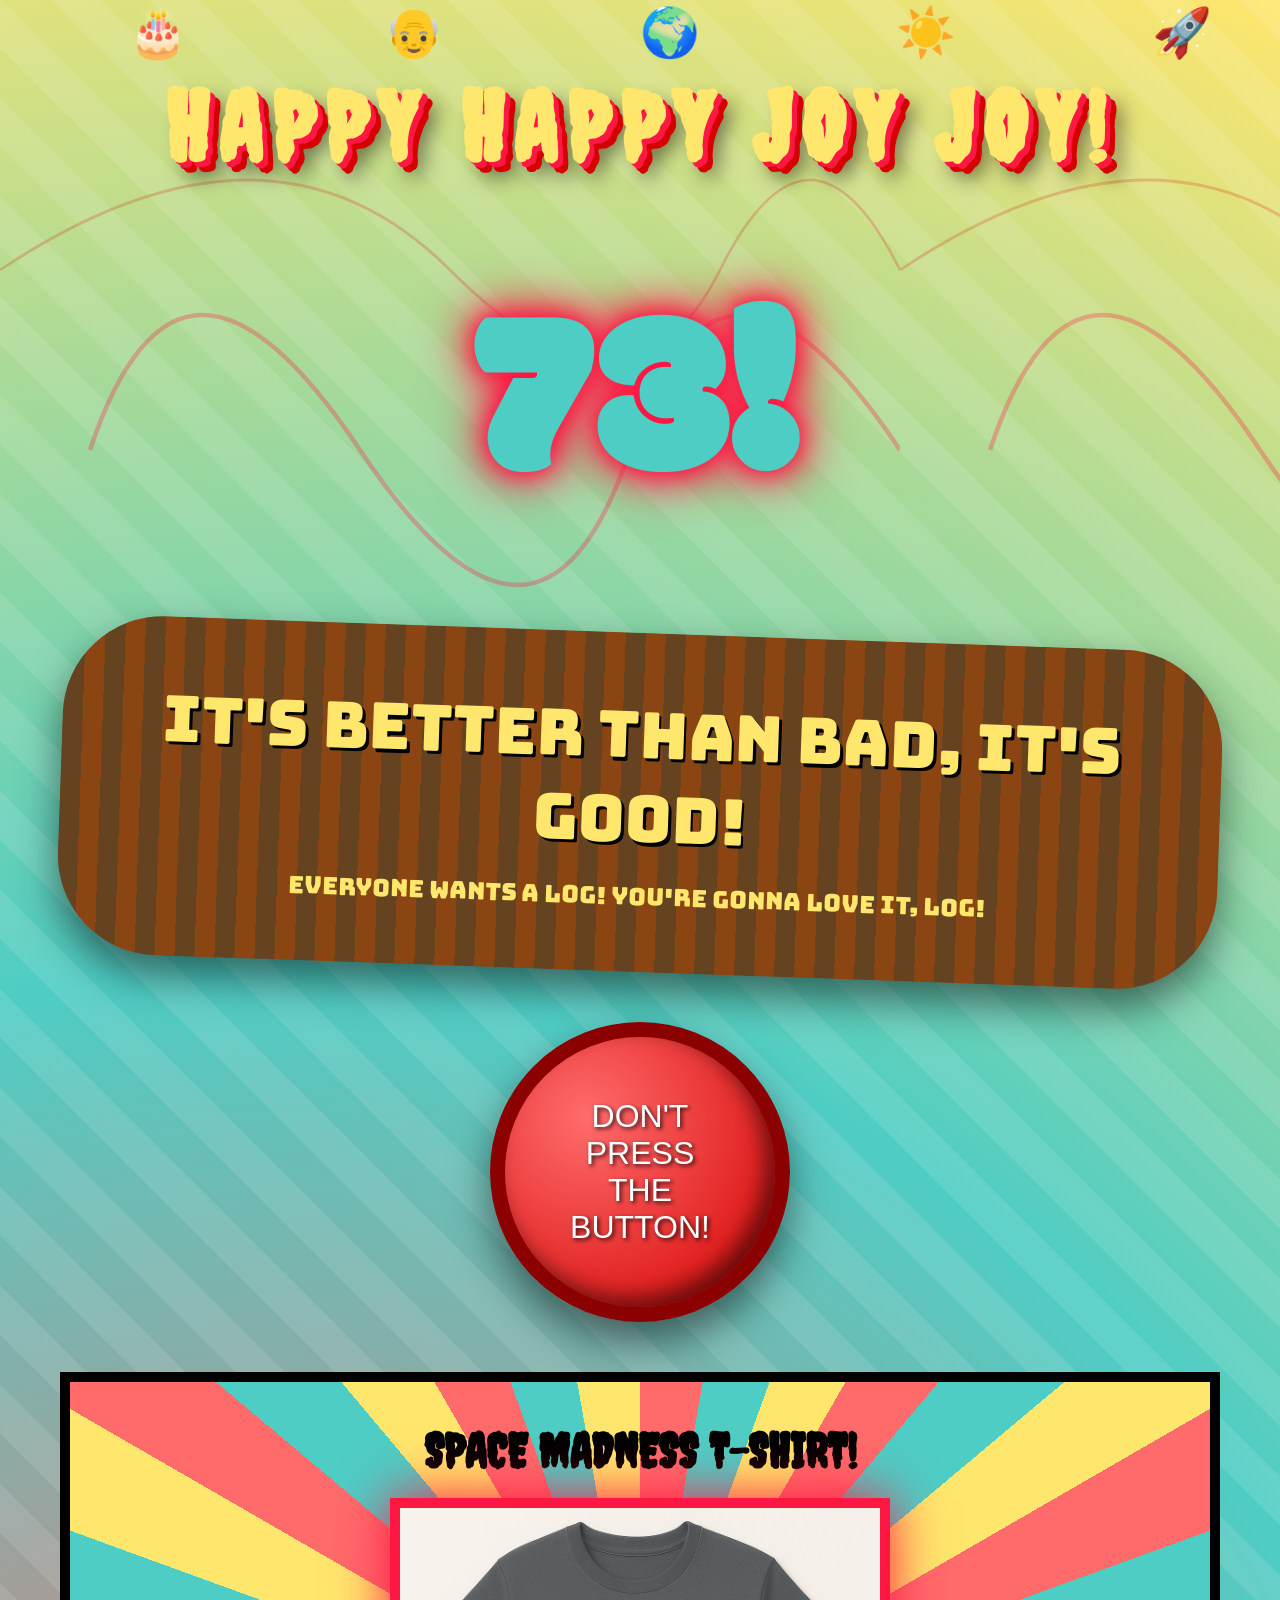
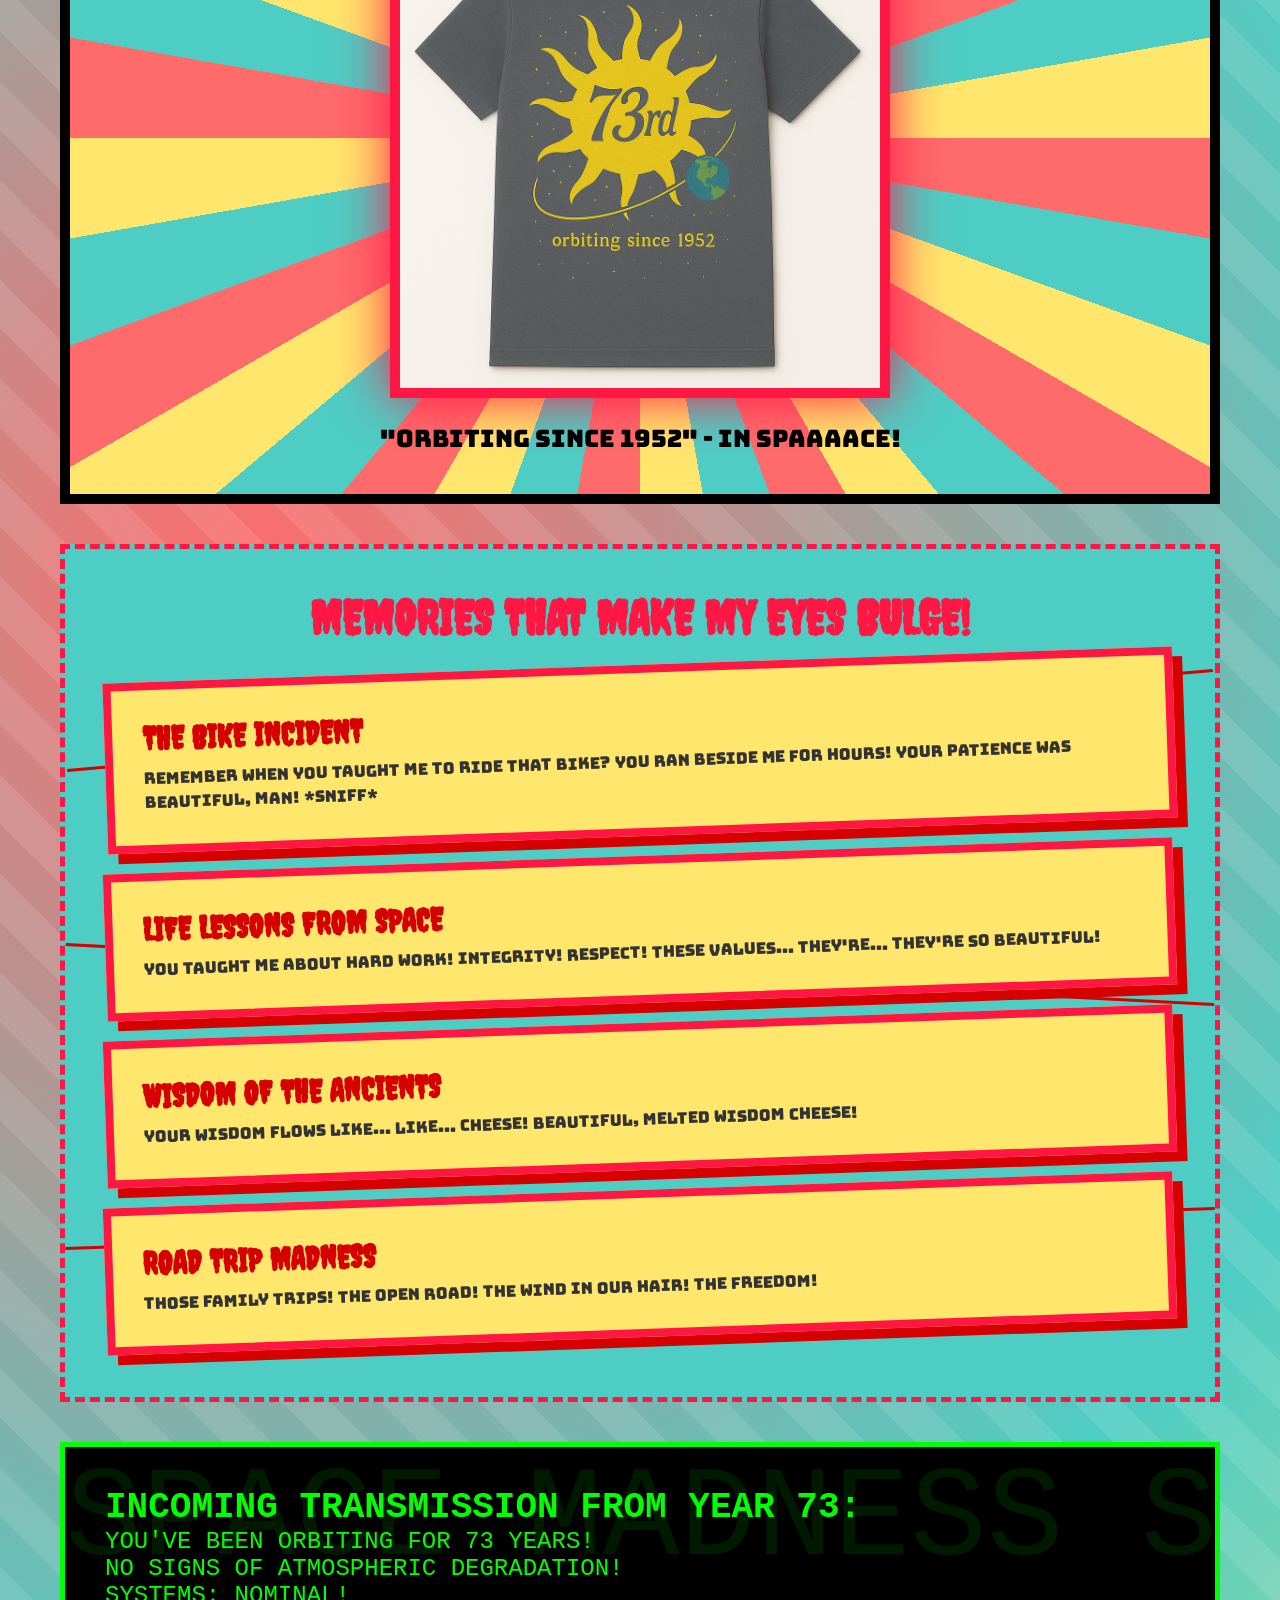
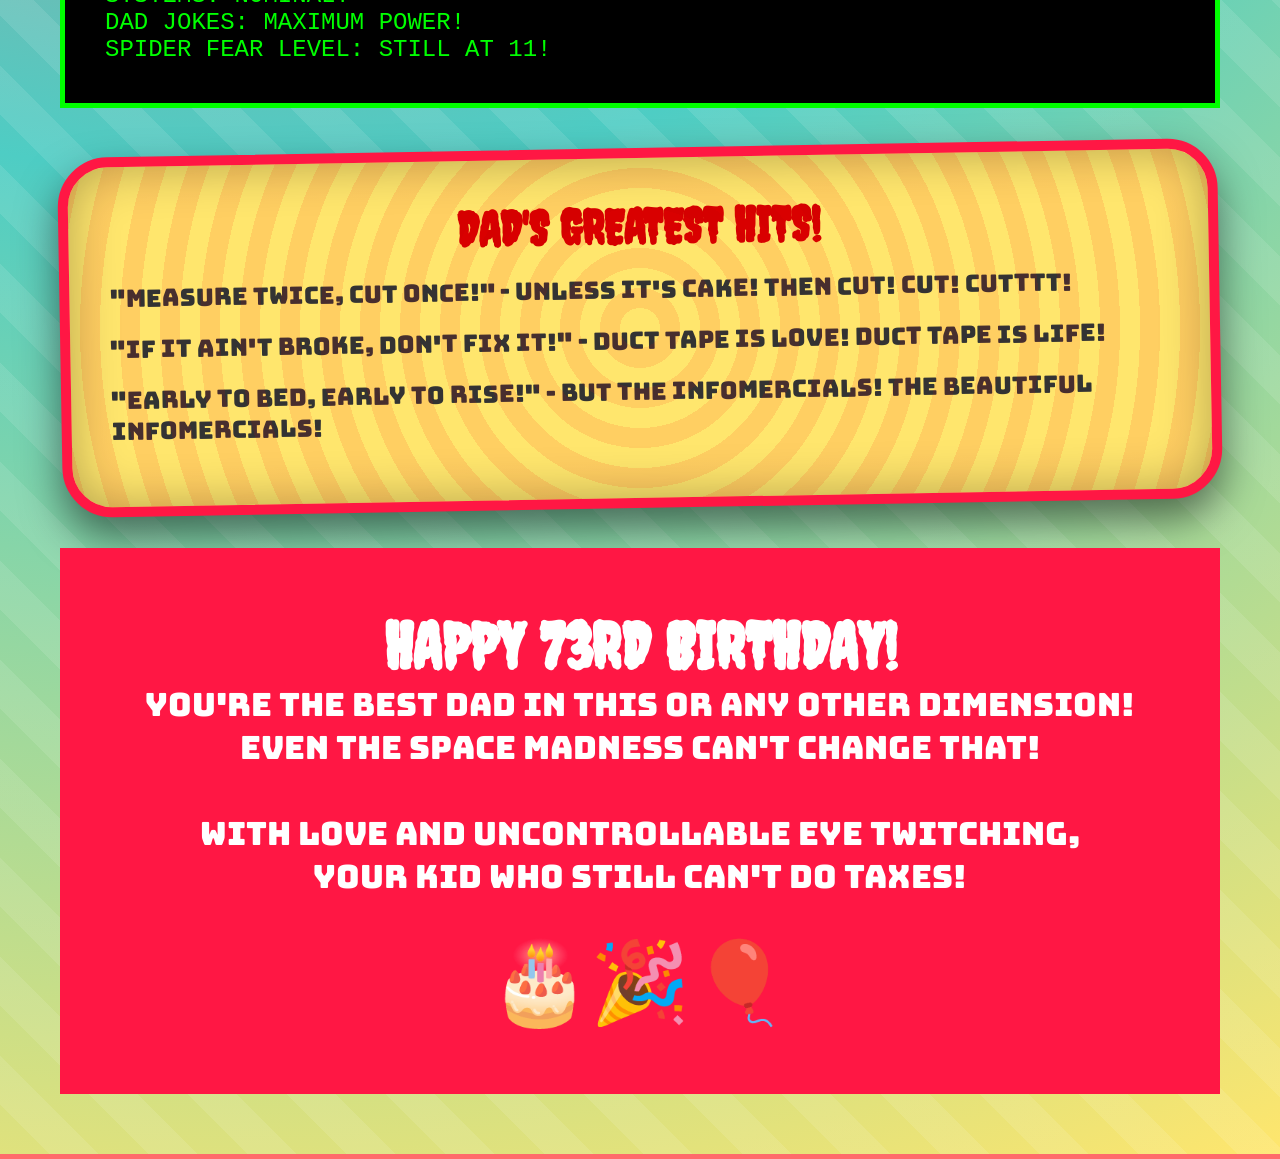
<file: birthday.html>
<!DOCTYPE html>
<html lang="en">
  <head>
    <meta charset="UTF-8" />
    <meta name="viewport" content="width=device-width, initial-scale=1.0" />
    <title>HAPPY HAPPY JOY JOY - DAD'S 73RD!</title>

    <style>
      @import url("https://fonts.googleapis.com/css2?family=Creepster&family=Bungee&family=Modak&display=swap");

      * {
        margin: 0;
        padding: 0;
        box-sizing: border-box;
      }

      body {
        background: #ff6b6b;
        background-image: repeating-linear-gradient(
            45deg,
            transparent,
            transparent 35px,
            rgba(255, 255, 255, 0.1) 35px,
            rgba(255, 255, 255, 0.1) 70px
          ),
          radial-gradient(circle at 20% 50%, #ff6b6b 0%, #4ecdc4 50%, #ffe66d 100%);
        overflow-x: hidden;
        font-family: "Bungee", cursive;
        position: relative;
        min-height: 100vh;
      }

      /* Ren and Stimpy style veins/grossness */
      body::before {
        content: "";
        position: fixed;
        top: 0;
        left: 0;
        width: 100%;
        height: 100%;
        background: url('data:image/svg+xml,<svg xmlns="http://www.w3.org/2000/svg" viewBox="0 0 100 100"><path d="M10,50 Q20,20 40,50 T70,50 T100,50" stroke="%23FF1744" stroke-width="0.5" fill="none" opacity="0.3"/><path d="M0,30 Q30,10 50,30 T80,30 T100,30" stroke="%23D50000" stroke-width="0.3" fill="none" opacity="0.2"/></svg>')
          repeat;
        pointer-events: none;
        z-index: 1;
      }

      .container {
        max-width: 1200px;
        margin: 0 auto;
        padding: 20px;
        position: relative;
        z-index: 2;
      }

      /* HAPPY HAPPY JOY JOY Title */
      .main-title {
        text-align: center;
        margin: 50px 0;
        position: relative;
        animation: spaz 0.5s infinite alternate;
      }

      @keyframes spaz {
        0% {
          transform: rotate(-2deg) scale(1);
        }
        100% {
          transform: rotate(2deg) scale(1.05);
        }
      }

      .happy-joy {
        font-family: "Creepster", cursive;
        font-size: 6rem;
        color: #ffe66d;
        text-shadow: 5px 5px 0 #ff1744, 10px 10px 0 #d50000, 15px 15px 20px rgba(0, 0, 0, 0.5);
        letter-spacing: 10px;
        animation: colorSpaz 0.5s infinite;
      }

      @keyframes colorSpaz {
        0% {
          filter: hue-rotate(0deg);
        }
        100% {
          filter: hue-rotate(30deg);
        }
      }

      .age-counter {
        font-family: "Modak", cursive;
        font-size: 15rem;
        color: #4ecdc4;
        text-align: center;
        text-shadow: 0 0 20px #ff1744, 0 0 40px #ff1744, 0 0 60px #ff1744;
        animation: throb 1s infinite alternate;
        position: relative;
      }

      @keyframes throb {
        0% {
          transform: scale(1);
          filter: brightness(1);
        }
        100% {
          transform: scale(1.1);
          filter: brightness(1.5);
        }
      }

      /* Gross close-up style sections */
      .gross-closeup {
        background: #ffe66d;
        border: 10px solid #ff1744;
        border-radius: 50px;
        padding: 40px;
        margin: 40px 0;
        position: relative;
        box-shadow: inset 0 0 50px rgba(0, 0, 0, 0.3), 0 20px 40px rgba(0, 0, 0, 0.5);
        transform: rotate(-1deg);
        overflow: hidden;
      }

      .gross-closeup::before {
        content: "";
        position: absolute;
        top: -50%;
        left: -50%;
        width: 200%;
        height: 200%;
        background: repeating-radial-gradient(
          circle at center,
          transparent 0,
          transparent 20px,
          rgba(255, 0, 0, 0.1) 20px,
          rgba(255, 0, 0, 0.1) 40px
        );
        animation: spin 20s linear infinite;
      }

      @keyframes spin {
        100% {
          transform: rotate(360deg);
        }
      }

      /* LOG! LOG! LOG! */
      .log-section {
        background: #8b4513;
        background-image: repeating-linear-gradient(
            90deg,
            #654321 0,
            #654321 20px,
            #8b4513 20px,
            #8b4513 40px
          ),
          radial-gradient(ellipse at center, #8b4513, #654321);
        padding: 60px;
        margin: 40px 0;
        border-radius: 100px;
        text-align: center;
        position: relative;
        transform: rotate(2deg);
        box-shadow: 0 20px 40px rgba(0, 0, 0, 0.5);
      }

      .log-text {
        font-size: 4rem;
        color: #ffe66d;
        text-shadow: 3px 3px 0 #000;
        animation: logShake 0.2s infinite;
      }

      @keyframes logShake {
        0%,
        100% {
          transform: translateX(0);
        }
        25% {
          transform: translateX(-5px);
        }
        75% {
          transform: translateX(5px);
        }
      }

      /* Stimpy's invention style button */
      .big-red-button {
        display: block;
        width: 300px;
        height: 300px;
        margin: 50px auto;
        background: radial-gradient(circle at 30% 30%, #ff6b6b, #d50000);
        border: 15px solid #8b0000;
        border-radius: 50%;
        position: relative;
        cursor: pointer;
        box-shadow: inset -10px -10px 20px rgba(0, 0, 0, 0.5), 0 20px 40px rgba(0, 0, 0, 0.5);
        transition: all 0.1s;
        animation: buttonPulse 2s infinite;
      }

      @keyframes buttonPulse {
        0%,
        100% {
          transform: scale(1);
        }
        50% {
          transform: scale(1.05);
        }
      }

      .big-red-button:active {
        transform: scale(0.95);
        box-shadow: inset -5px -5px 10px rgba(0, 0, 0, 0.5), 0 5px 10px rgba(0, 0, 0, 0.5);
      }

      .button-text {
        position: absolute;
        top: 50%;
        left: 50%;
        transform: translate(-50%, -50%);
        font-size: 2rem;
        color: white;
        text-shadow: 2px 2px 4px rgba(0, 0, 0, 0.8);
        text-align: center;
        pointer-events: none;
      }

      /* Ren's psychotic face moments */
      .psycho-section {
        position: relative;
        padding: 40px;
        margin: 40px 0;
        background: #4ecdc4;
        border: 5px dashed #ff1744;
        overflow: hidden;
      }

      .vein {
        position: absolute;
        background: #d50000;
        height: 3px;
        animation: veinThrob 0.5s infinite;
      }

      @keyframes veinThrob {
        0%,
        100% {
          transform: scaleY(1);
        }
        50% {
          transform: scaleY(2);
        }
      }

      .vein1 {
        top: 20%;
        left: 0;
        right: 0;
        transform: rotate(-5deg);
      }
      .vein2 {
        top: 50%;
        left: 0;
        right: 0;
        transform: rotate(3deg);
      }
      .vein3 {
        top: 80%;
        left: 0;
        right: 0;
        transform: rotate(-2deg);
      }

      /* Memory cards - Ren style */
      .memory-card {
        background: #ffe66d;
        border: 8px solid #ff1744;
        padding: 30px;
        margin: 20px 0;
        position: relative;
        transform: rotate(-2deg);
        cursor: pointer;
        transition: all 0.3s;
        box-shadow: 10px 10px 0 #d50000;
      }

      .memory-card:hover {
        transform: rotate(2deg) scale(1.05);
        box-shadow: 15px 15px 0 #d50000;
      }

      .memory-card h3 {
        font-family: "Creepster", cursive;
        font-size: 2rem;
        color: #d50000;
        margin-bottom: 10px;
      }

      .memory-text {
        font-family: "Bungee", cursive;
        color: #333;
        font-size: 1rem;
        line-height: 1.5;
      }

      .crazy-reveal {
        display: none;
        margin-top: 20px;
        padding: 20px;
        background: #ff1744;
        color: white;
        font-size: 1.2rem;
        border-radius: 20px;
        animation: crazyShake 0.5s;
      }

      @keyframes crazyShake {
        0%,
        100% {
          transform: translateX(0);
        }
        10% {
          transform: translateX(-10px) rotate(-5deg);
        }
        20% {
          transform: translateX(10px) rotate(5deg);
        }
        30% {
          transform: translateX(-10px) rotate(-5deg);
        }
        40% {
          transform: translateX(10px) rotate(5deg);
        }
        50% {
          transform: translateX(-5px) rotate(-2deg);
        }
        60% {
          transform: translateX(5px) rotate(2deg);
        }
        70% {
          transform: translateX(-5px) rotate(-2deg);
        }
        80% {
          transform: translateX(5px) rotate(2deg);
        }
        90% {
          transform: translateX(-2px) rotate(-1deg);
        }
      }

      /* Floating elements */
      .floater {
        position: fixed;
        font-size: 3rem;
        animation: float 10s infinite linear;
        z-index: 0;
      }

      @keyframes float {
        0% {
          transform: translateY(100vh) rotate(0deg);
        }
        100% {
          transform: translateY(-100vh) rotate(360deg);
        }
      }

      .floater1 {
        left: 10%;
        animation-delay: 0s;
      }
      .floater2 {
        left: 30%;
        animation-delay: 2s;
      }
      .floater3 {
        left: 50%;
        animation-delay: 4s;
      }
      .floater4 {
        left: 70%;
        animation-delay: 6s;
      }
      .floater5 {
        left: 90%;
        animation-delay: 8s;
      }

      /* Space Madness section */
      .space-madness {
        background: #000;
        color: #0f0;
        padding: 40px;
        margin: 40px 0;
        border: 5px solid #0f0;
        position: relative;
        overflow: hidden;
        font-family: monospace;
        font-size: 1.5rem;
      }

      .space-madness::before {
        content: "SPACE MADNESS SPACE MADNESS SPACE MADNESS";
        position: absolute;
        top: 0;
        left: 0;
        font-size: 8rem;
        opacity: 0.1;
        white-space: nowrap;
        animation: scroll 10s linear infinite;
      }

      @keyframes scroll {
        0% {
          transform: translateX(100%);
        }
        100% {
          transform: translateX(-100%);
        }
      }

      /* T-shirt display */
      .tshirt-display {
        text-align: center;
        padding: 40px;
        background: repeating-conic-gradient(
          from 0deg at 50% 50%,
          #ff6b6b 0deg 10deg,
          #4ecdc4 10deg 20deg,
          #ffe66d 20deg 30deg
        );
        border: 10px solid #000;
        margin: 40px 0;
        position: relative;
      }

      .tshirt-img {
        max-width: 500px;
        width: 100%;
        border: 10px solid #ff1744;
        box-shadow: 0 0 50px #ff1744;
        animation: tshirtWobble 2s infinite alternate;
      }

      @keyframes tshirtWobble {
        0% {
          transform: perspective(500px) rotateY(-10deg);
        }
        100% {
          transform: perspective(500px) rotateY(10deg);
        }
      }

      /* Final message */
      .final-scream {
        text-align: center;
        padding: 60px;
        margin: 40px 0;
        background: #ff1744;
        color: white;
        font-size: 2rem;
        position: relative;
        overflow: hidden;
      }

      .final-scream h2 {
        font-family: "Creepster", cursive;
        font-size: 4rem;
        animation: scream 1s infinite alternate;
      }

      @keyframes scream {
        0% {
          transform: scale(1) rotate(-2deg);
        }
        100% {
          transform: scale(1.2) rotate(2deg);
        }
      }

      /* Responsive madness */
      @media (max-width: 768px) {
        .happy-joy {
          font-size: 3rem;
        }
        .age-counter {
          font-size: 8rem;
        }
        .log-text {
          font-size: 2rem;
        }
        .big-red-button {
          width: 200px;
          height: 200px;
        }
      }
    </style>
  </head>
  <body>
    <!-- Floating elements -->
    <div class="floater floater1">🎂</div>
    <div class="floater floater2">👴</div>
    <div class="floater floater3">🌍</div>
    <div class="floater floater4">☀️</div>
    <div class="floater floater5">🚀</div>

    <div class="container">
      <!-- HAPPY HAPPY JOY JOY -->
      <div class="main-title">
        <h1 class="happy-joy">HAPPY HAPPY JOY JOY!</h1>
      </div>

      <!-- Age Display -->
      <div class="age-counter">73!</div>

      <!-- Log Section -->
      <div class="log-section">
        <div class="log-text">IT'S BETTER THAN BAD, IT'S GOOD!</div>
        <p style="color: #ffe66d; font-size: 1.5rem; margin-top: 20px">
          EVERYONE WANTS A LOG! YOU'RE GONNA LOVE IT, LOG!
        </p>
      </div>

      <!-- Big Red Button -->
      <button class="big-red-button" onclick="pressTheButton()">
        <div class="button-text">DON'T<br />PRESS<br />THE<br />BUTTON!</div>
      </button>

      <!-- T-shirt Display -->
      <div class="tshirt-display">
        <h2
          style="
            font-family: 'Creepster', cursive;
            font-size: 3rem;
            color: #000;
            margin-bottom: 20px;
          "
        >
          SPACE MADNESS T-SHIRT!
        </h2>
        <img
          src="assets/tshirt-73.png"
          alt="73rd Birthday T-shirt"
          class="tshirt-img"
          onclick="tshirtMadness()"
        />
        <p style="font-size: 1.5rem; color: #000; margin-top: 20px">
          "ORBITING SINCE 1952" - IN SPAAAACE!
        </p>
      </div>

      <!-- Psycho Section with Veins -->
      <div class="psycho-section">
        <div class="vein vein1"></div>
        <div class="vein vein2"></div>
        <div class="vein vein3"></div>

        <h2
          style="
            font-family: 'Creepster', cursive;
            font-size: 3rem;
            text-align: center;
            color: #ff1744;
          "
        >
          MEMORIES THAT MAKE MY EYES BULGE!
        </h2>

        <!-- Memory Cards -->
        <div class="memory-card" onclick="revealMadness(this)">
          <h3>THE BIKE INCIDENT</h3>
          <div class="memory-text">
            Remember when you taught me to ride that bike? You ran beside me for HOURS! Your
            patience was BEAUTIFUL, MAN! *sniff*
          </div>
          <div class="crazy-reveal">
            BUT I STILL CAN'T REACH THE TOP SHELF! MY ARMS! THEY'RE TOO STUMPY! GAHHHHH!
          </div>
        </div>

        <div class="memory-card" onclick="revealMadness(this)">
          <h3>LIFE LESSONS FROM SPACE</h3>
          <div class="memory-text">
            You taught me about hard work! Integrity! Respect! These values... they're... they're so
            BEAUTIFUL!
          </div>
          <div class="crazy-reveal">
            BUT THE FITTED SHEETS! THEY MOCK ME! THEY'RE IMPOSSIBLE! IMPOSSIBLEEEEE!
          </div>
        </div>

        <div class="memory-card" onclick="revealMadness(this)">
          <h3>WISDOM OF THE ANCIENTS</h3>
          <div class="memory-text">
            Your wisdom flows like... like... CHEESE! Beautiful, melted wisdom cheese!
          </div>
          <div class="crazy-reveal">
            EXCEPT THAT TIME WITH THE COMPUTER! "JUST TURN IT OFF AND ON AGAIN!" IT EXPLODED, DAD!
            EXPLODED!
          </div>
        </div>

        <div class="memory-card" onclick="revealMadness(this)">
          <h3>ROAD TRIP MADNESS</h3>
          <div class="memory-text">
            Those family trips! The open road! The wind in our hair! The FREEDOM!
          </div>
          <div class="crazy-reveal">
            "ARE WE THERE YET?" I ASKED IT 4,000 TIMES! YOU NEVER SNAPPED! YOU'RE A SAINT! A
            SAAAAAAINT!
          </div>
        </div>
      </div>

      <!-- Space Madness Section -->
      <div class="space-madness">
        <h2>INCOMING TRANSMISSION FROM YEAR 73:</h2>
        <p>
          YOU'VE BEEN ORBITING FOR 73 YEARS!<br />
          NO SIGNS OF ATMOSPHERIC DEGRADATION!<br />
          SYSTEMS: NOMINAL!<br />
          DAD JOKES: MAXIMUM POWER!<br />
          SPIDER FEAR LEVEL: STILL AT 11!
        </p>
      </div>

      <!-- Gross Close-up -->
      <div class="gross-closeup">
        <h2
          style="
            font-family: 'Creepster', cursive;
            font-size: 3rem;
            text-align: center;
            color: #d50000;
          "
        >
          DAD'S GREATEST HITS!
        </h2>
        <p style="font-size: 1.5rem; color: #333; margin: 20px 0">
          "MEASURE TWICE, CUT ONCE!" - UNLESS IT'S CAKE! THEN CUT! CUT! CUTTTT!
        </p>
        <p style="font-size: 1.5rem; color: #333; margin: 20px 0">
          "IF IT AIN'T BROKE, DON'T FIX IT!" - DUCT TAPE IS LOVE! DUCT TAPE IS LIFE!
        </p>
        <p style="font-size: 1.5rem; color: #333; margin: 20px 0">
          "EARLY TO BED, EARLY TO RISE!" - BUT THE INFOMERCIALS! THE BEAUTIFUL INFOMERCIALS!
        </p>
      </div>

      <!-- Final Scream -->
      <div class="final-scream">
        <h2>HAPPY 73RD BIRTHDAY!</h2>
        <p>
          YOU'RE THE BEST DAD IN THIS OR ANY OTHER DIMENSION!<br />
          EVEN THE SPACE MADNESS CAN'T CHANGE THAT!<br /><br />
          WITH LOVE AND UNCONTROLLABLE EYE TWITCHING,<br />
          YOUR KID WHO STILL CAN'T DO TAXES!
        </p>
        <div style="font-size: 5rem; margin-top: 30px; animation: spin 2s linear infinite">
          🎂🎉🎈
        </div>
      </div>
    </div>

    <script>
      // Button madness
      function pressTheButton() {
        alert("YOU FOOL! YOU'VE DOOMED US ALL! HAPPY BIRTHDAY!");
        document.body.style.animation = "crazyShake 1s";
        setTimeout(() => {
          document.body.style.animation = "";
        }, 1000);

        // Create explosion of emojis
        for (let i = 0; i < 50; i++) {
          createExplosion();
        }
      }

      function createExplosion() {
        const emoji = document.createElement("div");
        emoji.style.position = "fixed";
        emoji.style.fontSize = "3rem";
        emoji.style.left = "50%";
        emoji.style.top = "50%";
        emoji.style.zIndex = "9999";
        emoji.textContent = ["🎂", "🎉", "🎈", "💥", "🌟"][Math.floor(Math.random() * 5)];
        document.body.appendChild(emoji);

        const angle = Math.random() * Math.PI * 2;
        const velocity = 10 + Math.random() * 20;
        const lifetime = 1000 + Math.random() * 1000;

        let x = 0,
          y = 0;
        const interval = setInterval(() => {
          x += Math.cos(angle) * velocity;
          y += Math.sin(angle) * velocity;
          emoji.style.transform = `translate(${x}px, ${y}px) rotate(${x}deg)`;
          emoji.style.opacity = 1 - x / 500;
        }, 20);

        setTimeout(() => {
          clearInterval(interval);
          emoji.remove();
        }, lifetime);
      }

      // Memory card madness
      function revealMadness(card) {
        const reveal = card.querySelector(".crazy-reveal");
        reveal.style.display = reveal.style.display === "block" ? "none" : "block";

        if (reveal.style.display === "block") {
          card.style.animation = "crazyShake 0.5s";
          setTimeout(() => {
            card.style.animation = "";
          }, 500);
        }
      }

      // T-shirt madness
      function tshirtMadness() {
        const messages = [
          "73 YEARS OF PURE MADNESS!",
          "STILL ORBITING! CAN'T STOP! WON'T STOP!",
          "SPACE MADNESS LEVEL: MAXIMUM!",
          "IT'S LOG! IT'S LOG! IT'S BIG, IT'S HEAVY, IT'S WOOD!",
        ];
        alert(messages[Math.floor(Math.random() * messages.length)]);
      }

      // Random eye twitches
      setInterval(() => {
        const elements = document.querySelectorAll(".memory-card, .gross-closeup, .log-section");
        const randomElement = elements[Math.floor(Math.random() * elements.length)];
        randomElement.style.animation = "spaz 0.2s 3";
        setTimeout(() => {
          randomElement.style.animation = "";
        }, 600);
      }, 5000);
    </script>
  </body>
</html>
</file>
<file: styles.css>
/* CSS Custom Properties for Consistency */
:root {
  /* Colors */
  --primary-gradient: linear-gradient(135deg, #28a745, #20c997);
  --primary-gradient-hover: linear-gradient(135deg, #218838, #1a9d91);
  --primary-solid: #28a745;
  --primary-solid-hover: #218838;
  --accent-color: #20c997;
  --text-primary: #333;
  --text-secondary: #555;
  --text-light: #666;
  --background-primary: #ffffff;
  --background-secondary: rgba(255, 255, 255, 0.8);
  
  /* Spacing */
  --spacing-xs: 0.5rem;
  --spacing-sm: 0.75rem;
  --spacing-md: 1rem;
  --spacing-lg: 1.5rem;
  --spacing-xl: 2rem;
  --spacing-xxl: 3rem;
  
  /* Button Properties */
  --btn-font-weight: 600;
  --btn-transition: all 0.3s ease;
  --btn-border-radius-sm: 8px;
  --btn-border-radius-md: 25px;
  --btn-border-radius-lg: 50px;
  
  /* Button Sizes */
  --btn-padding-sm: 0.75rem 1.5rem;
  --btn-padding-md: 1rem 2rem;
  --btn-padding-lg: 1.25rem 2.5rem;
  --btn-font-size-sm: 1rem;
  --btn-font-size-md: 1.1rem;
  --btn-font-size-lg: 1.3rem;
  
  /* Shadows */
  --shadow-sm: 0 2px 8px rgba(40, 167, 69, 0.15);
  --shadow-md: 0 4px 15px rgba(40, 167, 69, 0.25);
  --shadow-lg: 0 8px 25px rgba(40, 167, 69, 0.35);
  --shadow-hover-sm: 0 4px 12px rgba(40, 167, 69, 0.25);
  --shadow-hover-md: 0 6px 20px rgba(40, 167, 69, 0.35);
  --shadow-hover-lg: 0 12px 35px rgba(40, 167, 69, 0.45);
}

/* Reset & Base Styles */
*,
*::before,
*::after {
  box-sizing: border-box;
  margin: 0;
  padding: 0;
}
html {
  scroll-behavior: smooth;
}
body {
  font-family: "EB Garamond", serif;
  line-height: 1.6;
  color: var(--text-primary);
  background: linear-gradient(135deg, #f8fffe 0%, #e8f5f3 50%, #f0f8f5 100%);
  padding-top: 80px;
  overflow-x: hidden;
  font-size: 1.4rem;
}
.red {
  color: #dc3545;
  font-weight: 600;
}

/* Unified Button System */
.btn {
  display: inline-block;
  text-decoration: none;
  font-weight: var(--btn-font-weight);
  transition: var(--btn-transition);
  cursor: pointer;
  border: none;
  text-align: center;
  position: relative;
  overflow: hidden;
}

/* Button Variants */
.btn-primary {
  background: var(--primary-gradient);
  color: white;
  padding: var(--btn-padding-lg);
  border-radius: var(--btn-border-radius-lg);
  font-size: var(--btn-font-size-lg);
  font-weight: 700;
  box-shadow: var(--shadow-lg);
}

.btn-primary::before {
  content: '';
  position: absolute;
  top: 0;
  left: -100%;
  width: 100%;
  height: 100%;
  background: linear-gradient(90deg, transparent, rgba(255,255,255,0.2), transparent);
  transition: left 0.5s ease;
}

.btn-primary:hover::before {
  left: 100%;
}

.btn-primary:hover {
  background: var(--primary-gradient-hover);
  transform: translateY(-3px);
  box-shadow: var(--shadow-hover-lg);
}

.btn-secondary {
  background: var(--primary-solid);
  color: white;
  padding: var(--btn-padding-md);
  border-radius: var(--btn-border-radius-md);
  font-size: var(--btn-font-size-md);
  box-shadow: var(--shadow-md);
}

.btn-secondary:hover {
  background: var(--primary-solid-hover);
  transform: translateY(-2px);
  box-shadow: var(--shadow-hover-md);
}

.btn-small {
  padding: var(--btn-padding-sm);
  border-radius: var(--btn-border-radius-md);
  font-size: var(--btn-font-size-sm);
  box-shadow: var(--shadow-sm);
}

.btn-small:hover {
  transform: translateY(-1px);
  box-shadow: var(--shadow-hover-sm);
}

.btn-rounded {
  border-radius: var(--btn-border-radius-lg);
}

.btn-download {
  background: var(--primary-gradient);
  color: white;
  padding: var(--btn-padding-md);
  border-radius: var(--btn-border-radius-lg);
  font-size: var(--btn-font-size-md);
  box-shadow: var(--shadow-md);
  display: inline-flex;
  align-items: center;
  gap: var(--spacing-sm);
}

.btn-download::before {
  content: "📄";
  font-size: 1.2rem;
}

.btn-download:hover {
  background: var(--primary-gradient-hover);
  transform: translateY(-2px);
  box-shadow: var(--shadow-hover-md);
}

/* Animations */
@keyframes fadeInUp {
  from {
    opacity: 0;
    transform: translateY(30px);
  }
  to {
    opacity: 1;
    transform: translateY(0);
  }
}

@keyframes pulse {
  0%, 100% {
    transform: scale(1);
  }
  50% {
    transform: scale(1.05);
  }
}
/* Navigation */
nav {
  position: fixed;
  top: 0;
  left: 0;
  width: 100%;
  background: rgba(255, 255, 255, 0.95);
  padding: 1rem 2rem;
  display: flex;
  justify-content: space-between;
  align-items: center;
  box-shadow: 0 4px 20px rgba(0, 0, 0, 0.1);
  border-bottom: 1px solid #e8f5f3;
  z-index: 1000;
  backdrop-filter: blur(15px);
  -webkit-backdrop-filter: blur(15px);
  transition: all 0.3s ease;
}

.nav-links {
  display: flex;
  align-items: center;
  gap: 2rem;
}

nav a {
  text-decoration: none;
  color: #333;
  font-weight: 500;
  font-size: 1.1rem;
  transition: all 0.3s ease;
  position: relative;
}

nav a:hover {
  color: #28a745;
  transform: translateY(-1px);
}

nav a::after {
  content: '';
  position: absolute;
  bottom: -5px;
  left: 0;
  width: 0;
  height: 2px;
  background: linear-gradient(90deg, #28a745, #20c997);
  transition: width 0.3s ease;
}

nav a:hover::after {
  width: 100%;
}

.nav-cta {
  background: var(--primary-gradient) !important;
  color: white !important;
  padding: var(--btn-padding-sm) !important;
  border-radius: var(--btn-border-radius-lg) !important;
  font-weight: var(--btn-font-weight) !important;
  box-shadow: var(--shadow-md) !important;
  animation: pulse 2s infinite;
  transition: var(--btn-transition) !important;
}

.nav-cta:hover {
  background: var(--primary-gradient-hover) !important;
  transform: translateY(-2px) !important;
  box-shadow: var(--shadow-hover-md) !important;
  animation: none;
}

.nav-cta::after {
  display: none !important;
}

/* Hero Section */
header {
  padding: 10rem 2rem 6rem;
  text-align: center;
  background: linear-gradient(135deg, #ffffff 0%, #f8fffe 50%, #e8f5f3 100%);
  border-bottom: none;
  position: relative;
  overflow: hidden;
}

header::before {
  content: '';
  position: absolute;
  top: 0;
  left: 0;
  right: 0;
  bottom: 0;
  background: url('data:image/svg+xml,<svg xmlns="http://www.w3.org/2000/svg" viewBox="0 0 100 100"><defs><pattern id="grain" width="100" height="100" patternUnits="userSpaceOnUse"><circle cx="25" cy="25" r="1" fill="%2328a745" opacity="0.1"/><circle cx="75" cy="75" r="1" fill="%2320c997" opacity="0.1"/></pattern></defs><rect width="100" height="100" fill="url(%23grain)"/></svg>');
  opacity: 0.3;
  z-index: 0;
}

header > * {
  position: relative;
  z-index: 1;
}

header img {
  max-width: 400px;
  width: 100%;
  height: auto;
  border-radius: 15px;
  margin-bottom: 2rem;
  box-shadow: 0 20px 40px rgba(0, 0, 0, 0.2);
  transition: transform 0.3s ease;
  animation: fadeInUp 1s ease;
}

header img:hover {
  transform: translateY(-5px) scale(1.02);
}

.hero-title {
  font-size: 3.5rem;
  font-weight: 700;
  color: #2c5530;
  margin-bottom: 1.5rem;
  line-height: 1.2;
  animation: fadeInUp 1s ease 0.2s both;
}

.hero-subtitle {
  font-size: 1.8rem;
  font-style: italic;
  color: #5a6c57;
  margin-bottom: 2.5rem;
  max-width: 600px;
  margin-left: auto;
  margin-right: auto;
  animation: fadeInUp 1s ease 0.4s both;
  font-style: normal;
}

.hero-cta-group {
  display: flex;
  flex-direction: column;
  align-items: center;
  gap: 1.5rem;
  animation: fadeInUp 1s ease 0.6s both;
}


.hero-guarantee {
  font-size: 1rem;
  color: #666;
  font-style: italic;
  margin-top: 1rem;
}

/* Content Sections */
section {
  padding: 5rem 2rem;
  max-width: 900px;
  margin: 0 auto 4rem;
  background: rgba(255, 255, 255, 0.8);
  border-radius: 20px;
  box-shadow: 0 10px 30px rgba(0, 0, 0, 0.1);
  backdrop-filter: blur(10px);
  position: relative;
  animation: fadeInUp 0.8s ease;
}

section::before {
  content: '';
  position: absolute;
  top: 0;
  left: 0;
  right: 0;
  height: 4px;
  background: linear-gradient(90deg, #28a745, #20c997, #17a2b8);
  border-radius: 20px 20px 0 0;
}

section:last-of-type {
  margin-bottom: 0;
}

h1 {
  font-size: 2rem;
  margin-bottom: 1rem;
  color: #222;
}

h2 {
  font-size: 2.2rem;
  margin-bottom: 2rem;
  color: #2c5530;
  border-bottom: none;
  padding-bottom: 0;
  position: relative;
  text-align: center;
}

h2::after {
  content: '';
  position: absolute;
  bottom: -10px;
  left: 50%;
  transform: translateX(-50%);
  width: 60px;
  height: 3px;
  background: linear-gradient(90deg, #28a745, #20c997);
  border-radius: 2px;
}

p {
  margin-bottom: 1.5rem;
  color: #555;
  font-style: normal;
  font-size: 1.2rem;
  line-height: 1.8;
}

.section-cta {
  text-align: center;
  margin-top: 2.5rem;
  padding-top: 2rem;
  border-top: 1px solid #e8f5f3;
}

/* Documentary Section Special Styling */
#documentary {
  background: linear-gradient(135deg, #2c5530 0%, #3d6b42 100%);
  color: white;
  box-shadow: 0 15px 40px rgba(44, 85, 48, 0.3);
}

#documentary::before {
  background: linear-gradient(90deg, #ffffff, #e8f5f3, #ffffff);
}

#documentary h2 {
  color: white;
}

#documentary p {
  color: #e8f5f3;
}

#documentary a {
  color: #20c997;
  font-weight: 600;
  text-decoration: underline;
  transition: color 0.3s ease;
}

#documentary a:hover {
  color: #17a2b8;
}

.video-container {
  margin: 2rem 0;
  border-radius: 15px;
  overflow: hidden;
  box-shadow: 0 15px 35px rgba(0, 0, 0, 0.3);
  position: relative;
}

.video-container::before {
  content: '';
  position: absolute;
  top: -5px;
  left: -5px;
  right: -5px;
  bottom: -5px;
  background: linear-gradient(45deg, #28a745, #20c997, #17a2b8, #28a745);
  z-index: -1;
  border-radius: 20px;
  background-size: 400% 400%;
  animation: gradientShift 3s ease infinite;
}

@keyframes gradientShift {
  0%, 100% { background-position: 0% 50%; }
  50% { background-position: 100% 50%; }
}

/* Footer */
footer {
  background: linear-gradient(135deg, #2c5530, #3d6b42);
  text-align: center;
  padding: 3rem 2rem;
  font-size: 1rem;
  color: #e8f5f3;
  border-top: none;
  margin-top: 4rem;
}

footer p {
  margin: 0;
  font-style: normal;
}

/* Responsive */
@media (max-width: 768px) {
  .nav-links {
    gap: 1rem;
  }
  
  nav a {
    font-size: 1rem;
  }
  
  .nav-cta {
    padding: 0.5rem 1rem !important;
    font-size: 0.9rem !important;
  }
  
  .hero-title {
    font-size: 2.5rem;
  }
  
  .hero-subtitle {
    font-size: 1.4rem;
    padding: 0 1rem;
  }
  
  section {
    padding: 3rem 1.5rem;
    margin: 0 auto 2rem;
  }
  
  h2 {
    font-size: 1.8rem;
  }
  
  .transformation-stats {
    grid-template-columns: repeat(2, 1fr);
    gap: 1rem;
  }
}

@media (max-width: 600px) {
  body {
    padding-top: 70px;
  }
  
  nav {
    padding: 0.5rem 1rem;
    flex-direction: column;
    gap: 1rem;
  }
  
  .nav-links {
    gap: 0.5rem;
    flex-wrap: wrap;
    justify-content: center;
  }
  
  .nav-cta {
    order: -1;
  }
  
  header {
    padding: 6rem 1rem 4rem;
  }
  
  .hero-title {
    font-size: 2rem;
  }
  
  .hero-subtitle {
    font-size: 1.2rem;
  }
  
  .btn-primary {
    padding: 1rem 2rem;
    font-size: 1.1rem;
  }
  
  section {
    padding: 2rem 1rem;
  }
  
  .transformation-stats {
    grid-template-columns: 1fr;
  }
  
  h2 {
    font-size: 1.6rem;
  }
}

/* Video Styles */
iframe#yt-player {
  width: 100%;
  max-width: 100%;
  height: auto;
  aspect-ratio: 16 / 9;
  border: 0;
}

/* Consistent Section Styling */
#about, #story, #author, #contact {
  background: linear-gradient(135deg, #f8fffe 0%, #f0f8f5 50%, #e8f5f3 100%);
  border: 2px solid #20c997;
  box-shadow: 0 10px 25px rgba(32, 201, 151, 0.15);
  position: relative;
  overflow: hidden;
}

#about::before, #story::before, #author::before, #contact::before {
  background: linear-gradient(90deg, #20c997, #17a2b8, #28a745);
}

/* Consistent heading and text colors */
#about h2, #story h2, #author h2, #contact h2 {
  color: #2c5530;
}

#about p, #story p, #author p, #contact p {
  color: #495057;
}

.transformation-stats {
  display: grid;
  grid-template-columns: repeat(auto-fit, minmax(200px, 1fr));
  gap: 1.5rem;
  margin: 2rem 0;
  text-align: center;
}

.stat-item {
  background: #fff;
  padding: 1.5rem;
  border-radius: 8px;
  box-shadow: 0 2px 8px rgba(0, 0, 0, 0.1);
  transition: transform 0.3s ease, box-shadow 0.3s ease;
}

.stat-item:hover {
  transform: translateY(-4px);
  box-shadow: 0 4px 16px rgba(0, 0, 0, 0.15);
}

.stat-number {
  font-size: 2.2rem;
  font-weight: bold;
  color: #28a745;
  display: block;
  line-height: 1;
}

.stat-label {
  font-size: 0.9rem;
  color: #666;
  text-transform: uppercase;
  letter-spacing: 0.5px;
  margin-top: 0.5rem;
}

.story-quote {
  background: #fff;
  border-left: 4px solid #28a745;
  padding: 1.5rem;
  margin: 2rem 0;
  border-radius: 0 8px 8px 0;
  font-size: 1.1rem;
  font-style: italic;
  position: relative;
}

.story-quote::before {
  content: """;
  font-size: 4rem;
  color: #28a745;
  position: absolute;
  top: -0.5rem;
  left: 1rem;
  line-height: 1;
}

/* Book Review Audio Section */
#book-review {
  background: linear-gradient(135deg, #e8f5f3 0%, #f0f8f5 50%, #e8f5f3 100%);
  border: 2px solid #20c997;
  position: relative;
  overflow: hidden;
}

#book-review::before {
  background: linear-gradient(90deg, #28a745, #20c997, #17a2b8);
}

.audio-player-container {
  background: #fff;
  border-radius: 15px;
  padding: 2rem;
  box-shadow: 0 8px 25px rgba(40, 167, 69, 0.15);
  margin: 2rem 0;
}

.audio-visual {
  display: flex;
  align-items: center;
  gap: 1rem;
  margin-bottom: 1rem;
}

.audio-icon {
  font-size: 2.5rem;
  animation: pulse 2s infinite;
}

.audio-info {
  flex: 1;
}

.audio-title {
  font-size: 1.3rem;
  font-weight: 600;
  color: #2c5530;
  margin-bottom: 0.25rem;
}

.audio-duration {
  font-size: 1rem;
  color: #666;
}

#book-review-audio {
  border-radius: 10px;
  box-shadow: 0 4px 15px rgba(0, 0, 0, 0.1);
}

.reviewer-quotes {
  display: grid;
  gap: 1.5rem;
  margin-top: 2rem;
}

.quote-item {
  background: linear-gradient(135deg, #f8fffe, #e8f5f3);
  border-left: 4px solid #28a745;
  padding: 1.5rem;
  border-radius: 0 10px 10px 0;
  position: relative;
  transition: transform 0.3s ease, box-shadow 0.3s ease;
}

.quote-item:hover {
  transform: translateY(-2px);
  box-shadow: 0 8px 20px rgba(40, 167, 69, 0.15);
}

.quote-text {
  font-size: 1.1rem;
  font-style: italic;
  color: #2c5530;
  margin-bottom: 0.5rem;
  line-height: 1.6;
}

.quote-source {
  font-size: 0.9rem;
  color: #666;
  font-weight: 600;
}

@media (max-width: 768px) {
  .audio-player-container {
    padding: 1.5rem;
  }
  
  .audio-visual {
    gap: 0.75rem;
  }
  
  .audio-icon {
    font-size: 2rem;
  }
  
  .audio-title {
    font-size: 1.1rem;
  }
  
  .quote-item {
    padding: 1.25rem;
  }
  
  .quote-text {
    font-size: 1rem;
  }
}
</file>
